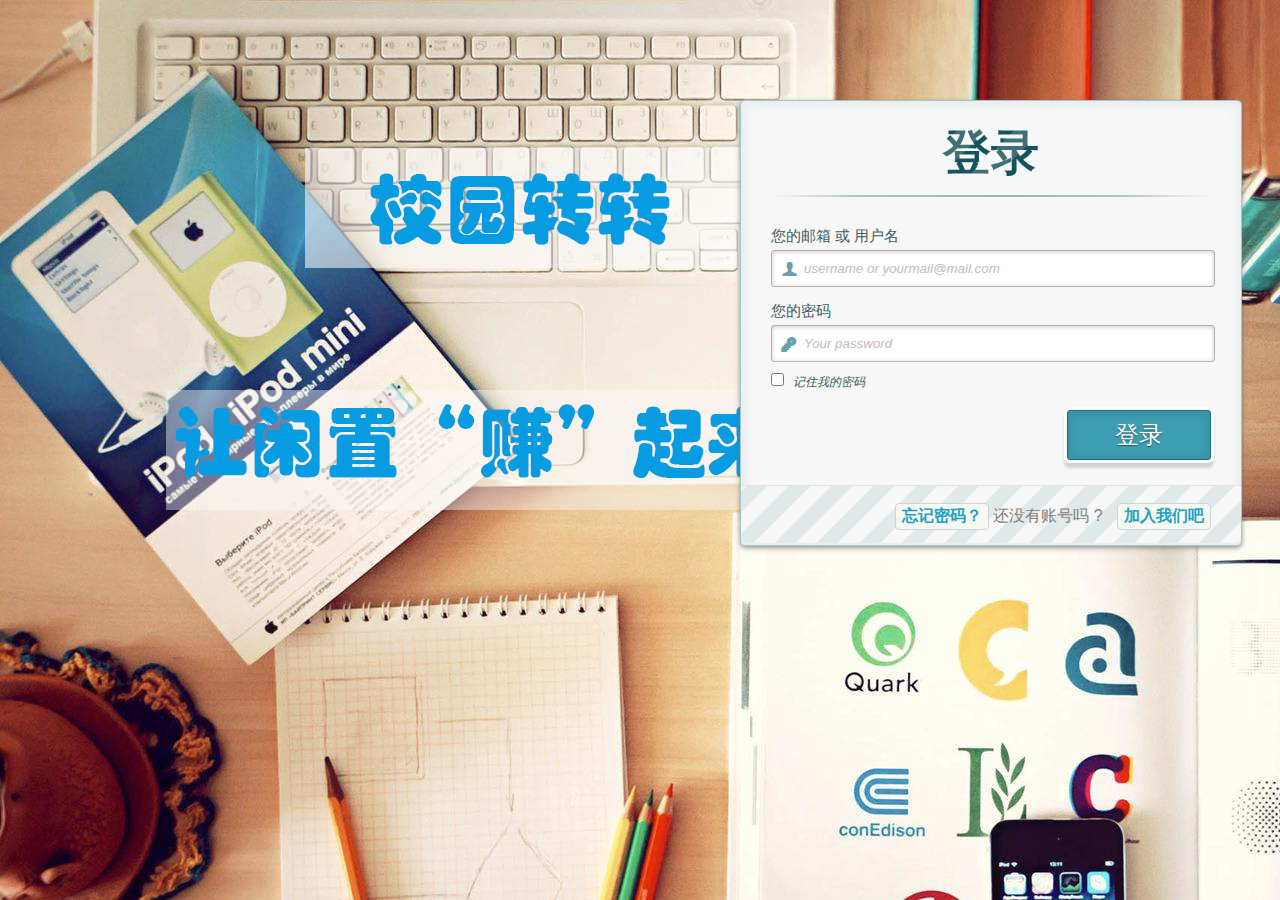
<file: login.html>
<!DOCTYPE html>
<!--[if lt IE 7 ]> <html lang="en" class="no-js ie6 lt8"> <![endif]-->
<!--[if IE 7 ]>    <html lang="en" class="no-js ie7 lt8"> <![endif]-->
<!--[if IE 8 ]>    <html lang="en" class="no-js ie8 lt8"> <![endif]-->
<!--[if IE 9 ]>    <html lang="en" class="no-js ie9"> <![endif]-->
<!--[if (gt IE 9)|!(IE)]><!--> <html lang="zh" class="no-js"> <!--<![endif]-->
    <head>
        <meta charset="UTF-8" />
        <!-- <meta http-equiv="X-UA-Compatible" content="IE=edge,chrome=1">  -->
        <meta name="viewport" content="width=device-width, initial-scale=1.0"> 
        <link rel="stylesheet" type="text/css" href="css/demo.css" />
        <link rel="stylesheet" type="text/css" href="css/style.css" />
		<link rel="stylesheet" type="text/css" href="css/animate-custom.css" />
    </head>
    <body>
        <div class="container">
            <section>				
                <div id="container_demo" >
                    <a class="hiddenanchor" id="toregister"></a>
                    <a class="hiddenanchor" id="tologin"></a>
                    <a class="hiddenanchor" id="topasswordchange"></a>
                    <div id="wrapper">
                        <div id="login" class="animate form">
                            <form  action="mysuperscript.php" autocomplete="on"> 
                                <h1>登录</h1> 
                                <p> 
                                    <label for="username" class="uname" data-icon="u" > 您的邮箱 或 用户名 </label>
                                    <input id="username" name="username" required="required" type="text" placeholder="username or yourmail@mail.com"/>
                                </p>
                                <p> 
                                    <label for="password" class="youpasswd" data-icon="p"> 您的密码 </label>
                                    <input id="password" name="password" required="required" type="password" placeholder="Your password" /> 
                                </p>
                                <p class="keeplogin"> 
									<input type="checkbox" name="loginkeeping" id="loginkeeping" value="loginkeeping" /> 
                                    <label for="loginkeeping">记住我的密码</label>
                                    
								</p>
                                <p class="login button"> 
                                    <input type="submit" value="登录" /> 
								</p>
                                <p class="change_link">
                                    <a href="#topasswordchange" class="to_register">忘记密码？</a>
                                    还没有账号吗 ?
                                    
                                    <a href="#toregister" class="to_register">加入我们吧</a>
                                    
								</p>
                            </form>
                        </div>

                        <div id="register" class="animate form">
                            <form  action="mysuperscript.php" autocomplete="on"> 
                                <h1> 注册 </h1> 
                                <p> 
                                    <label for="usernamesignup" class="uname" data-icon="u">您的用户名</label>
                                    <input id="usernamesignup" name="usernamesignup" required="required" type="text" placeholder="uesrname" />
                                </p>
                                <p> 
                                    <label for="emailsignup" class="youmail" data-icon="e" > 您的邮箱</label>
                                    <input id="emailsignup" name="emailsignup" required="required" type="email" placeholder="Yourmail@mail.com"/> 
                                </p>
                                <p> 
                                    <label for="passwordsignup" class="youpasswd" data-icon="p">您的密码 </label>
                                    <input id="passwordsignup" name="passwordsignup" required="required" type="password" placeholder="Your password"/>
                                </p>
                                <p> 
                                    <label for="passwordsignup_confirm" class="youpasswd" data-icon="p">请确认您的密码 </label>
                                    <input id="passwordsignup_confirm" name="passwordsignup_confirm" required="required" type="password" placeholder="Your password"/>
                                </p>
                                <p class="signin button"> 
									<input type="submit" value="注册"/> 
								</p>
                                <p class="change_link">  
									已经有账号 ?
									<a href="#tologin" class="to_register"> 点击登录吧 </a>
								</p>
                            </form>
                        </div>
                        <div id="passwordchange" class="animate form">
                            <form  action="mysuperscript.php" autocomplete="on"> 
                                <h1> 找回密码 </h1> 
                                <p> 
                                    <label for="usernamesignup" class="uname" data-icon="u">您绑定的邮箱/手机</label>
                                    <input id="usernamesignup" name="usernamesignup" required="required" type="text" placeholder="Your bound mail" />
                                </p>
                                <p> 
                                    <label for="emailsignup" class="youmail" data-icon="e" > 验证码</label>
                                    <a href="" class="to_register" style="float: right;"> 发送验证码 </a>
                                    <input id="emailsignup" name="emailsignup" required="required" type="email" placeholder="输入验证码"/> 
                                </p>
                                <p> 
                                    <label for="passwordsignup" class="youpasswd" data-icon="p">重新设置密码 </label>
                                    <input id="passwordsignup" name="passwordsignup" required="required" type="password" placeholder="Your new password"/>
                                </p>
                                <p> 
                                    <label for="passwordsignup_confirm" class="youpasswd" data-icon="p">请确认您的密码 </label>
                                    <input id="passwordsignup_confirm" name="passwordsignup_confirm" required="required" type="password" placeholder="Your new password"/>
                                </p>
                                <p class="signin button"> 
									<input type="submit" value="确认修改"/> 
								</p>
                                <p class="change_link">  
									修改成功 ?
									<a href="#tologin" class="to_register"> 点击登录吧 </a>
								</p>
                            </form>
                        </div>
						
                    </div>
                </div>  
            </section>
        </div>
    </body>
</html>
</file>
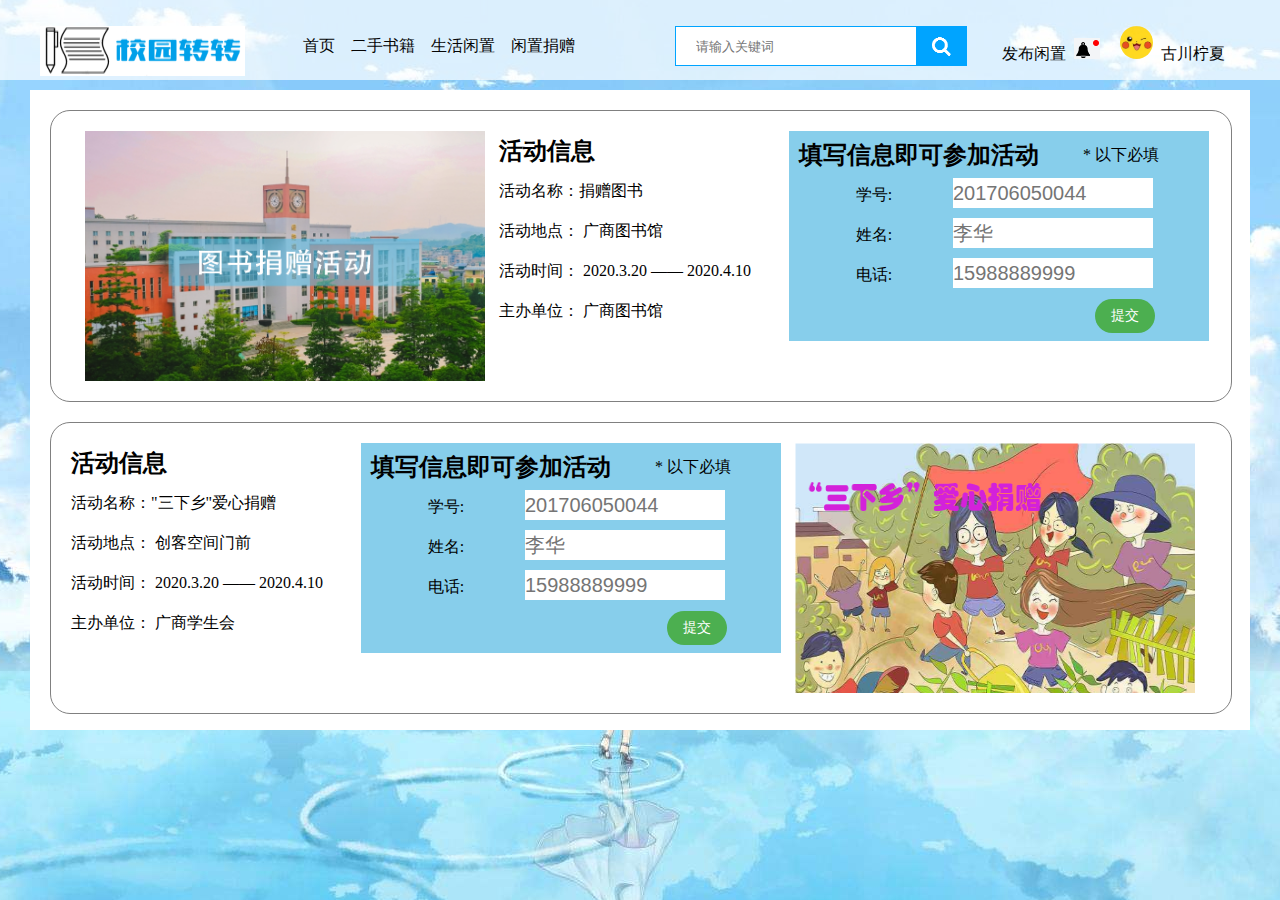
<file: school.html>
<!-- 闲置捐赠 预约页面 -->
<!DOCTYPE html>
<html lang="en">
<head>
    <meta charset="UTF-8">
    <meta name="viewport" content="width=device-width, initial-scale=1.0">
    <title>闲置捐赠</title>
    <link rel="stylesheet" href="css/AllUse.css">
    <link rel="stylesheet" href="css/school.css">
</head>
<body>
     <!-- 页面头部分 -->
    <header>
        <nav>
        <!-- logo部分 -->
        <div class="logo pull-left">
            <img src="images/logo_03.png" alt="">
        </div>
        <!-- 导航栏 -->
        <div class="navbar pull-right">
            <ul>
                <li><a href="index.html">首页</a></li>
                <li><a href="#">二手书籍</a></li>
                <li><a href="#">生活闲置</a></li>
                <li><a href="school.html">闲置捐赠</a></li>
                
            </ul>
        </div>
        <!-- 个人中心部分 -->
        <div class="personal">
            <a href="person.html">发布闲置<img src="images/ling.png" alt=""></a>
            <a href="person.html"><img class="tuo"  src="images/tuo.png" alt="">古川柠夏</a>
        </div>
            <!-- 搜索框部分 -->
        <div class="search">
            <form action="">
                <input type="text" placeholder="请输入关键词"> <!-- 占位符 -->
                <input type="submit" value="">
            </form>
        </div>
        </nav>
    </header>
    <div class="active">
        <div class="active_show">
            <div class="active_img">
                <img src="images/01.png" alt="">
            </div>
            <div class="active_mes">
                <ul>
                    <li>
                        <h2>活动信息</h2>
                    </li>
                    <li>
                        
                        活动名称：<span>捐赠图书</span>
                    </li>
                    <li>
                        
                       活动地点：<span> 广商图书馆</span>
                    </li>
                    <li>
                        
                       活动时间： <span>2020.3.20 —— 2020.4.10 </span>
                    </li>
                    <li>
                        主办单位： <span>广商图书馆 </span>
                    </li>
                </ul>
            </div>
            <div class="active_table">
                <form class="acctive_form">
                    <ul>
                        <li>
                            <h2>填写信息即可参加活动</h2>
                            <span class="required_notification">* 以下必填</span>
                        </li>
                        <li>
                            <label for="message">学号:</label>
                            <input type="text"  placeholder="201706050044" required />
                        </li>
                        <li>
                            <label for="message">姓名:</label>
                            <input type="text"  placeholder="李华" required />
                        </li>
                        <li>
                            <label for="number">电话:</label>
                            <input type="number"   placeholder="15988889999" required />
                        </li>
                        <li>
                            <button class="submit" type="submit">提交</button>
                        </li>
                    </ul>
                </form>
            </div>
        </div>
        <div class="active_show">
            
            <div class="active_mes">
                <ul>
                    <li>
                        <h2>活动信息</h2>
                    </li>
                    <li>
                        
                        活动名称：<span>"三下乡"爱心捐赠</span>
                    </li>
                    <li>
                        
                       活动地点：<span> 创客空间门前</span>
                    </li>
                    <li>
                        
                       活动时间： <span>2020.3.20 —— 2020.4.10 </span>
                    </li>
                    <li>
                        主办单位： <span>广商学生会 </span>
                    </li>
                </ul>
            </div>
            <div class="active_table">
                <form class="acctive_form">
                    <ul>
                        <li>
                            <h2>填写信息即可参加活动</h2>
                            <span class="required_notification">* 以下必填</span>
                        </li>
                        <li>
                            <label for="message">学号:</label>
                            <input type="text"  placeholder="201706050044" required />
                        </li>
                        <li>
                            <label for="message">姓名:</label>
                            <input type="text"  placeholder="李华" required />
                        </li>
                        <li>
                            <label for="number">电话:</label>
                            <input type="number"   placeholder="15988889999" required />
                        </li>
                        <li>
                            <button class="submit" type="submit">提交</button>
                        </li>
                    </ul>
                </form>
            </div>
            <div class="active_img">
                <img src="images/02.png" alt="">
            </div>
        </div>
    </div>
</body>
</html>
</file>
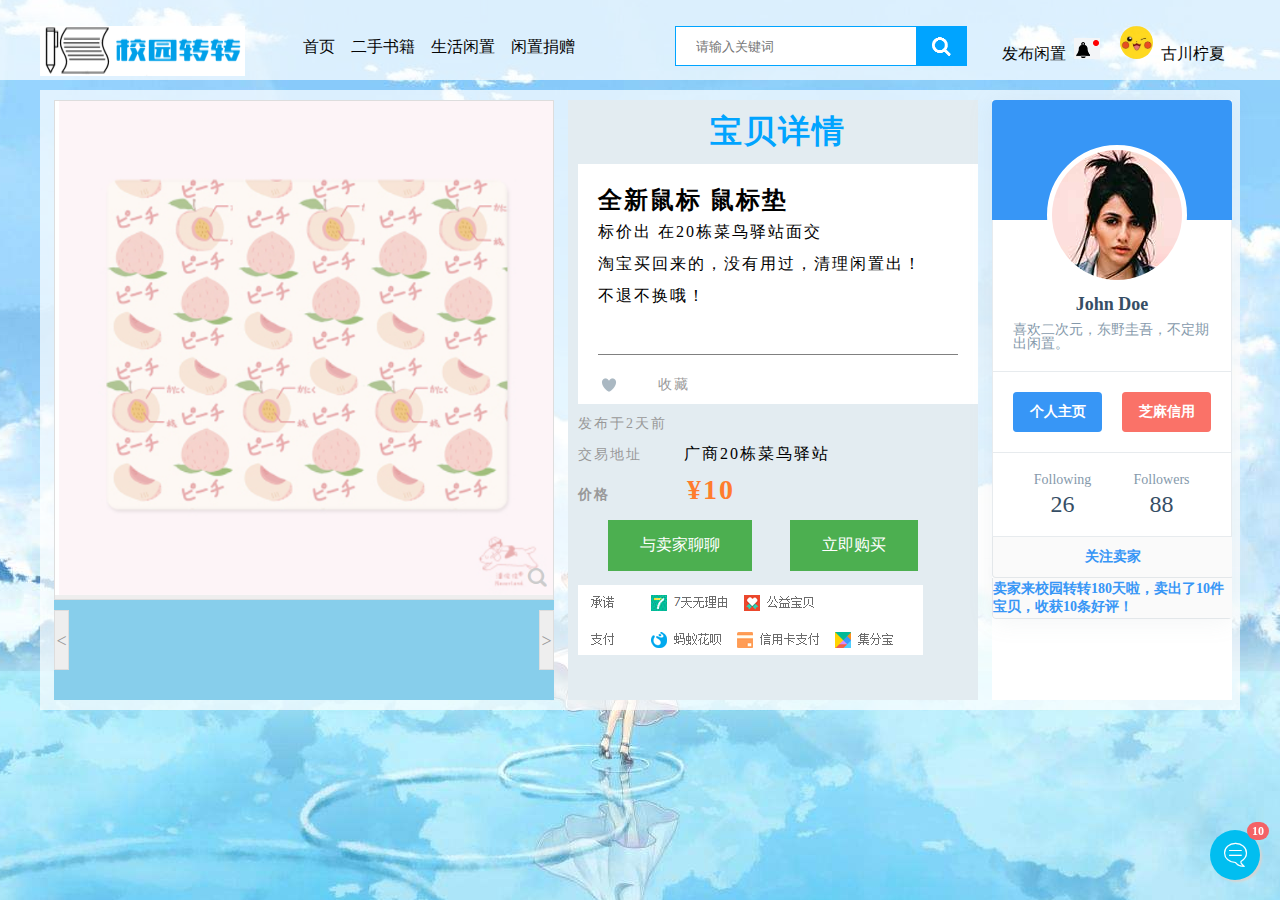
<file: shop.html>
<!DOCTYPE html>
<html lang="en">
<head>
    <meta charset="UTF-8">
    <meta name="viewport" content="width=device-width, initial-scale=1.0">
    <title>闲置详情</title>
    <link rel="stylesheet" href="css/AllUse.css">
    <link rel="stylesheet" href="css/shops.css">
    <link rel="stylesheet" type="text/css" href="font_Icon/iconfont.css">
    <link rel="stylesheet" type="text/css" href="css/chat.css">
    <!-- 放大镜 -->
    <link href="css/jquery.exzoom.css" rel="stylesheet" type="text/css"/>
    <script src="js/jquery-1.11.0.min.js"></script>

</head>
<body>
    <!-- 页面头部 -->
    <header>
		<!-- logo部分 -->
		<nav>
			<div class="logo">
			<img src="images/logo_03.png" alt="">
			</div>
			<!-- 导航栏部分 -->
			<div class="navbar">
				<ul>
					<li><a href="index.html">首页</a></li>
					<li><a href="#">二手书籍</a></li>
                    <li><a href="#">生活闲置</a></li>
                    <li><a href="school.html">闲置捐赠</a></li>
				</ul>
			</div>
			<!-- 个人中心部分 -->
			<div class="personal">
				<a href="person.html">发布闲置<img src="images/ling.png" alt=""></a>
				<a href="person.html"><img class="tuo"  src="images/tuo.png" alt="">古川柠夏</a>
			</div>
			 <!-- 搜索框部分 -->
			<div class="search">
				<form action="">
					<input type="text" placeholder="请输入关键词"> <!-- 占位符 -->
					<input type="submit" value="">
				</form>
			</div>
			
		</nav>

    </header>
    <!-- main -->
    <div class="container">
        <!-- 宝贝大图 -->
        <div class="main main_left">
            <div class="exzoom" id="exzoom"> 
                <!--大图区域-->
                <div class="exzoom_img_box">
                <ul class='exzoom_img_ul'>
                    <li><img src="images/a1.png"/></li>
                    <li><img src="images/a2.png"/></li>
                    <li><img src="images/a3.png"/></li>
                    <li><img src="images/a4.png"/></li>
                    <li><img src="images/a5.png"/></li>
                    <li><img src="images/a1.png"/></li>
                    <li><img src="images/a2.png"/></li>
                    <li><img src="images/a3.png"/></li>
                    </ul>
                </div>
                <!--缩略图导航-->
                <div class="exzoom_nav"></div>
                <!--控制按钮-->
                <p class="exzoom_btn"> <a href="javascript:void(0);" class="exzoom_prev_btn"> &lt; 
                </a> <a href="javascript:void(0);" class="exzoom_next_btn"> &gt; </a> </p>
                </div>
        </div>
        <!-- 宝贝详情 -->
        <div class="main main_center">
            <ul>
                <li>
                    <div class="xq"><h1>宝贝详情</h1></div>
                </li>
                <li>
                    <div class="shop_show">
                        <div class="shop_more">
                            <h3>全新鼠标 鼠标垫</h3>
                            <p>标价出 在20栋菜鸟驿站面交<br>
                            淘宝买回来的，没有用过，清理闲置出！<br> 
                            不退不换哦！
                            </p>   
                        </div>
                        <div class="shop_like">
                            <!-- <div class="like"><img src="images/icon_like.png" alt=""></div> -->
                            <div class="heart " id="like1" rel="like"></div> 
                            <span>收藏</span> 
                        </div> 
                    </div>
                </li>
                <li>
                    <span>发布于2天前</span>
                </li>
                <li>
                    <span>交易地址</span> 广商20栋菜鸟驿站
                </li>
                <li>
                   <span>价格</span> 
                    ¥10 
                </li>
                <li>
                    <button class="but">与卖家聊聊</button>
                    <button class="but">立即购买</button>
                </li>
                <li>
                    <img src="images/zf.png" alt="" width="345px" height="70px">
                </li>

            </ul>
        </div>   
        <!-- 个人信息 -->
        <div class="main main_right">

            <div class="user">
                <div class="user__head">
                    <div class="user__img">
                        <img src="images/user3.jpg" alt="">
                    </div>
                </div>
                <div class="user__title">
                    <h2>John Doe</h2>
                    <p>喜欢二次元，东野圭吾，不定期出闲置。</p>
                </div>
                <div class="user__btns">
                    <a href="" class="user__btn user__btn--blue"><span>个人主页</span></a>
                    <a href="" class="user__btn user__btn--orange"><span>芝麻信用</span></a>
                </div>
                <ul class="user__stats">
                    <li>
                        <p>Following</p>
                        <span>26</span>
                    </li>
                    <li>
                        <p>Followers</p>
                        <span>88</span>
                    </li>
                </ul>
                <a href="" class="sidebox__more">关注卖家</a>
                <a href="" class="sidebox__more ">卖家来校园转转180天啦，卖出了10件宝贝，收获10条好评！</a>
               
            </div>
        </div>
       
    </div>
    <div class="chatContainer">
        <div class="chatBtn">
            <i class="iconfont icon-xiaoxi1"></i>
        </div>
        <div class="chat-message-num">10</div>
        <div class="chatBox" ref="chatBox">
            <div class="chatBox-head">
                <div class="chatBox-head-one">
                    Conversations
                    <div class="chat-close" style="margin: 10px 10px 0 0;font-size: 14px">关闭</div>
                </div>
                <div class="chatBox-head-two">
                    <div class="chat-return">返回</div>
                    <div class="chat-people">
                        <div class="ChatInfoHead">
                            <img src="images/user3.jpg" alt="头像"/>
                        </div>
                        <div class="ChatInfoName">John Doe</div>
                    </div>
                    <div class="chat-close">关闭</div>
                </div>
            </div>
            <div class="chatBox-info">
                <div class="chatBox-list" ref="chatBoxlist">
                    <div class="chat-list-people">
                        <div><img src="images/user3.jpg" alt="头像"/></div>
                        <div class="chat-name">
                            <p>John Doe</p>
                        </div>
                        <div class="message-num">2</div>
                    </div>
                    <div class="chat-list-people">
                        <div><img src="img/icon02.png" alt="头像"/></div>
                        <div class="chat-name">
                            <p>白兰地</p>
                        </div>
                        <div class="message-num">8</div>
                    </div>
                    <div class="chat-list-people">
                        <div><img src="img/icon03.png" alt="头像"/></div>
                        <div class="chat-name">
                            <p>威士忌</p>
                        </div>
                        <div class="message-num">2</div>
                    </div>
                    <div class="chat-list-people">
                        <div><img src="img/icon01.png" alt="头像"/></div>
                        <div class="chat-name">
                            <p>荷兰金酒</p>
                        </div>
                        <div class="message-num">20</div>
                    </div>
                    <div class="chat-list-people">
                        <div><img src="img/icon03.png" alt="头像"/></div>
                        <div class="chat-name">
                            <p>朗姆酒</p>
                        </div>
                        <div class="message-num">10</div>
                    </div>
                    <div class="chat-list-people">
                        <div><img src="img/icon02.png" alt="头像"/></div>
                        <div class="chat-name">
                            <p>特其拉酒</p>
                        </div>
                        <div class="message-num">18</div>
                    </div>
                    <div class="chat-list-people">
                        <div><img src="img/icon02.png" alt="头像"/></div>
                        <div class="chat-name">
                            <p>鸡尾酒</p>
                        </div>
                        <div class="message-num">9</div>
                    </div>
                    <div class="chat-list-people">
                        <div><img src="img/icon01.png" alt="头像"/></div>
                        <div class="chat-name">
                            <p>虎骨酒</p>
                        </div>
                        <div class="message-num">12</div>
                    </div>
                    <div class="chat-list-people">
                        <div><img src="img/icon01.png" alt="头像"/></div>
                        <div class="chat-name">
                            <p>琴酒</p>
                        </div>
                        <div class="message-num">99+</div>
                    </div>
                    <div class="chat-list-people">
                        <div><img src="img/icon02.png" alt="头像"/></div>
                        <div class="chat-name">
                            <p>葡萄酒</p>
                        </div>
                        <div class="message-num"></div>
                    </div>
                    <div class="chat-list-people">
                        <div><img src="img/icon01.png" alt="头像"/></div>
                        <div class="chat-name">
                            <p>蓝莓酒</p>
                        </div>
                        <div class="message-num"></div>
                    </div>
                    <div class="chat-list-people">
                        <div><img src="img/icon03.png" alt="头像"/></div>
                        <div class="chat-name">
                            <p>樱花酒</p>
                        </div>
                        <div class="message-num"></div>
                    </div>
                </div>
                <div class="chatBox-kuang" ref="chatBoxkuang">
                    <div class="chatBox-content">
                        <div class="chatBox-content-demo" id="chatBox-content-demo">
    
                            <div class="clearfloat">
                                <div class="author-name">
                                    <small class="chat-date">20020-5-02 14:26:58</small>
                                </div>
                                <div class="left">
                                    <div class="chat-avatars"><img src="images/user3.jpg" alt="头像"/></div>
                                    <div class="chat-message">
                                        小姐姐你好，喜欢可以直接拍下！
                                    </div>
                                </div>
                            </div>
    
                            <div class="clearfloat">
                                <div class="author-name">
                                    <small class="chat-date">2020-5-02 14:26:58</small>
                                </div>
                                <div class="left">
                                    <div class="chat-avatars"><img src="images/user3.jpg" alt="头像"/></div>
                                    <div class="chat-message">
                                        <img src="img/1.png" alt="">
                                    </div>
                                </div>
                            </div>
    
                            <div class="clearfloat">
                                <div class="author-name">
                                    <small class="chat-date">2020-5-02 14:26:58</small>
                                </div>
                                <div class="right">
                                    <div class="chat-message">你好</div>
                                    <div class="chat-avatars"><img src="images/tuo.png" alt="头像"/></div>
                                </div>
                            </div>
    
                        </div>
                    </div>
                    <div class="chatBox-send">
                        <div class="div-textarea" contenteditable="true"></div>
                        <div>
                            <button id="chat-biaoqing" class="btn-default-styles">
                                <i class="iconfont icon-biaoqing"></i>
                            </button>
                            <label id="chat-tuxiang" title="发送图片" for="inputImage" class="btn-default-styles">
                                <input type="file" onchange="selectImg(this)" accept="image/jpg,image/jpeg,image/png"
                                       name="file" id="inputImage" class="hidden">
                                <i class="iconfont icon-tuxiang"></i>
                            </label>
                            <button id="chat-fasong" class="btn-default-styles"><i class="iconfont icon-fasong"></i>
                            </button>
                        </div>
                        <div class="biaoqing-photo">
                            <ul>
                                <li><span class="emoji-picker-image" style="background-position: -9px -18px;"></span></li>
                                <li><span class="emoji-picker-image" style="background-position: -40px -18px;"></span></li>
                                <li><span class="emoji-picker-image" style="background-position: -71px -18px;"></span></li>
                                <li><span class="emoji-picker-image" style="background-position: -102px -18px;"></span></li>
                                <li><span class="emoji-picker-image" style="background-position: -133px -18px;"></span></li>
                                <li><span class="emoji-picker-image" style="background-position: -164px -18px;"></span></li>
                                <li><span class="emoji-picker-image" style="background-position: -9px -52px;"></span></li>
                                <li><span class="emoji-picker-image" style="background-position: -40px -52px;"></span></li>
                                <li><span class="emoji-picker-image" style="background-position: -71px -52px;"></span></li>
                                <li><span class="emoji-picker-image" style="background-position: -102px -52px;"></span></li>
                                <li><span class="emoji-picker-image" style="background-position: -133px -52px;"></span></li>
                                <li><span class="emoji-picker-image" style="background-position: -164px -52px;"></span></li>
                                <li><span class="emoji-picker-image" style="background-position: -9px -86px;"></span></li>
                                <li><span class="emoji-picker-image" style="background-position: -40px -86px;"></span></li>
                                <li><span class="emoji-picker-image" style="background-position: -71px -86px;"></span></li>
                                <li><span class="emoji-picker-image" style="background-position: -102px -86px;"></span></li>
                                <li><span class="emoji-picker-image" style="background-position: -133px -86px;"></span></li>
                                <li><span class="emoji-picker-image" style="background-position: -164px -86px;"></span></li>
                                <li><span class="emoji-picker-image" style="background-position: -9px -120px;"></span></li>
                                <li><span class="emoji-picker-image" style="background-position: -40px -120px;"></span></li>
                                <li><span class="emoji-picker-image" style="background-position: -71px -120px;"></span></li>
                                <li><span class="emoji-picker-image" style="background-position: -102px -120px;"></span>
                                </li>
                                <li><span class="emoji-picker-image" style="background-position: -133px -120px;"></span>
                                </li>
                                <li><span class="emoji-picker-image" style="background-position: -164px -120px;"></span>
                                </li>
                                <li><span class="emoji-picker-image" style="background-position: -9px -154px;"></span></li>
                                <li><span class="emoji-picker-image" style="background-position: -40px -154px;"></span></li>
                                <li><span class="emoji-picker-image" style="background-position: -71px -154px;"></span></li>
                                <li><span class="emoji-picker-image" style="background-position: -102px -154px;"></span>
                                </li>
                                <li><span class="emoji-picker-image" style="background-position: -133px -154px;"></span>
                                </li>
                                <li><span class="emoji-picker-image" style="background-position: -164px -154px;"></span>
                                </li>
                            </ul>
                        </div>
                    </div>
                </div>
            </div>
        </div>
    </div>
    <script src="http://www.jq22.com/jquery/jquery-1.10.2.js"></script> 
    <script src="js/jquery.exzoom.js"></script> 

    <!-- 放大镜 -->
    <script type="text/javascript">
    $(function(){
        $("#exzoom").exzoom({
                autoPlay: false,
            });// 方法调用，务必在加载完后执行
    })            
    </script>
    
     <!-- 收藏功能   -->
	<script>
	$(document).ready(function()
	{
    
	$('body').on("click",'.heart',function()
    {
    	
    	var A=$(this).attr("id");
    	var B=A.split("like");
        var messageID=B[1];
        var C=parseInt($("#likeCount"+messageID).html());
    	$(this).css("background-position","")
        var D=$(this).attr("rel");
       
        if(D === 'like') 
        {      
        $("#likeCount"+messageID).html(C+1);
        $(this).addClass("heartAnimation").attr("rel","unlike");
        
        }
        else
        {
        $("#likeCount"+messageID).html(C-1);
        $(this).removeClass("heartAnimation").attr("rel","like");
        $(this).css("background-position","left");
        }


    });


	});
    </script>
    <script>

        screenFuc();
        function screenFuc() {
            var topHeight = $(".chatBox-head").innerHeight();//聊天头部高度
            //屏幕小于768px时候,布局change
            var winWidth = $(window).innerWidth();
            if (winWidth <= 768) {
                var totalHeight = $(window).height(); //页面整体高度
                $(".chatBox-info").css("height", totalHeight - topHeight);
                var infoHeight = $(".chatBox-info").innerHeight();//聊天头部以下高度
                //中间内容高度
                $(".chatBox-content").css("height", infoHeight - 46);
                $(".chatBox-content-demo").css("height", infoHeight - 46);
    
                $(".chatBox-list").css("height", totalHeight - topHeight);
                $(".chatBox-kuang").css("height", totalHeight - topHeight);
                $(".div-textarea").css("width", winWidth - 106);
            } else {
                $(".chatBox-info").css("height", 495);
                $(".chatBox-content").css("height", 448);
                $(".chatBox-content-demo").css("height", 448);
                $(".chatBox-list").css("height", 495);
                $(".chatBox-kuang").css("height", 495);
                $(".div-textarea").css("width", 260);
            }
        }
        (window.onresize = function () {
            screenFuc();
        })();
        //未读信息数量为空时
        var totalNum = $(".chat-message-num").html();
        if (totalNum == "") {
            $(".chat-message-num").css("padding", 0);
        }
        $(".message-num").each(function () {
            var wdNum = $(this).html();
            if (wdNum == "") {
                $(this).css("padding", 0);
            }
        });
    
    
        //打开/关闭聊天框
        $(".chatBtn").click(function () {
            $(".chatBox").toggle(10);
        })
        $(".chat-close").click(function () {
            $(".chatBox").toggle(10);
        })
        //进聊天页面
        $(".but").click(function () {
            $(".chatBox").toggle(10);
        })
        $(".but").each(function () {
            $(this).click(function () {
                var n = $(this).index();
                $(".chatBox-head-one").toggle();
                $(".chatBox-head-two").toggle();
                $(".chatBox-list").fadeToggle();
                $(".chatBox-kuang").fadeToggle();
    
                //传名字
                $(".ChatInfoName").text($(this).children(".chat-name").children("p").eq(0).html());
    
                //传头像
                $(".ChatInfoHead>img").attr("src", $(this).children().eq(0).children("img").attr("src"));
    
                //聊天框默认最底部
                $(document).ready(function () {
                    $("#chatBox-content-demo").scrollTop($("#chatBox-content-demo")[0].scrollHeight);
                });
            })
        });
        $(".chat-list-people").each(function () {
            $(this).click(function () {
                var n = $(this).index();
                $(".chatBox-head-one").toggle();
                $(".chatBox-head-two").toggle();
                $(".chatBox-list").fadeToggle();
                $(".chatBox-kuang").fadeToggle();
    
                //传名字
                $(".ChatInfoName").text($(this).children(".chat-name").children("p").eq(0).html());
    
                //传头像
                $(".ChatInfoHead>img").attr("src", $(this).children().eq(0).children("img").attr("src"));
    
                //聊天框默认最底部
                $(document).ready(function () {
                    $("#chatBox-content-demo").scrollTop($("#chatBox-content-demo")[0].scrollHeight);
                });
            })
        });
    
        //返回列表
        $(".chat-return").click(function () {
            $(".chatBox-head-one").toggle(1);
            $(".chatBox-head-two").toggle(1);
            $(".chatBox-list").fadeToggle(1);
            $(".chatBox-kuang").fadeToggle(1);
        });
    
        //      发送信息
        $("#chat-fasong").click(function () {
            var textContent = $(".div-textarea").html().replace(/[\n\r]/g, '<br>')
            if (textContent != "") {
                $(".chatBox-content-demo").append("<div class=\"clearfloat\">" +
                    "<div class=\"author-name\"><small class=\"chat-date\">2017-12-02 14:26:58</small> </div> " +
                    "<div class=\"right\"> <div class=\"chat-message\"> " + textContent + " </div> " +
                    "<div class=\"chat-avatars\"><img src=\"images/tuo.png\" alt=\"头像\" /></div> </div> </div>");
                //发送后清空输入框
                $(".div-textarea").html("");
                //聊天框默认最底部
                $(document).ready(function () {
                    $("#chatBox-content-demo").scrollTop($("#chatBox-content-demo")[0].scrollHeight);
                });
            }
        });
    
        //      发送表情
        $("#chat-biaoqing").click(function () {
            $(".biaoqing-photo").toggle();
        });
        $(document).click(function () {
            $(".biaoqing-photo").css("display", "none");
        });
        $("#chat-biaoqing").click(function (event) {
            event.stopPropagation();//阻止事件
        });
    
        $(".emoji-picker-image").each(function () {
            $(this).click(function () {
                var bq = $(this).parent().html();
                console.log(bq)
                $(".chatBox-content-demo").append("<div class=\"clearfloat\">" +
                    "<div class=\"author-name\"><small class=\"chat-date\">2017-12-02 14:26:58</small> </div> " +
                    "<div class=\"right\"> <div class=\"chat-message\"> " + bq + " </div> " +
                    "<div class=\"chat-avatars\"><img src=\"img/icon01.png\" alt=\"头像\" /></div> </div> </div>");
                //发送后关闭表情框
                $(".biaoqing-photo").toggle();
                //聊天框默认最底部
                $(document).ready(function () {
                    $("#chatBox-content-demo").scrollTop($("#chatBox-content-demo")[0].scrollHeight);
                });
            })
        });
    
        //      发送图片
        function selectImg(pic) {
            if (!pic.files || !pic.files[0]) {
                return;
            }
            var reader = new FileReader();
            reader.onload = function (evt) {
                var images = evt.target.result;
                $(".chatBox-content-demo").append("<div class=\"clearfloat\">" +
                    "<div class=\"author-name\"><small class=\"chat-date\">2017-12-02 14:26:58</small> </div> " +
                    "<div class=\"right\"> <div class=\"chat-message\"><img src=" + images + "></div> " +
                    "<div class=\"chat-avatars\"><img src=\"img/icon01.png\" alt=\"头像\" /></div> </div> </div>");
                //聊天框默认最底部
                $(document).ready(function () {
                    $("#chatBox-content-demo").scrollTop($("#chatBox-content-demo")[0].scrollHeight);
                });
            };
            reader.readAsDataURL(pic.files[0]);
    
        }
    
    
    </script>
    
</body>
</html>
</file>
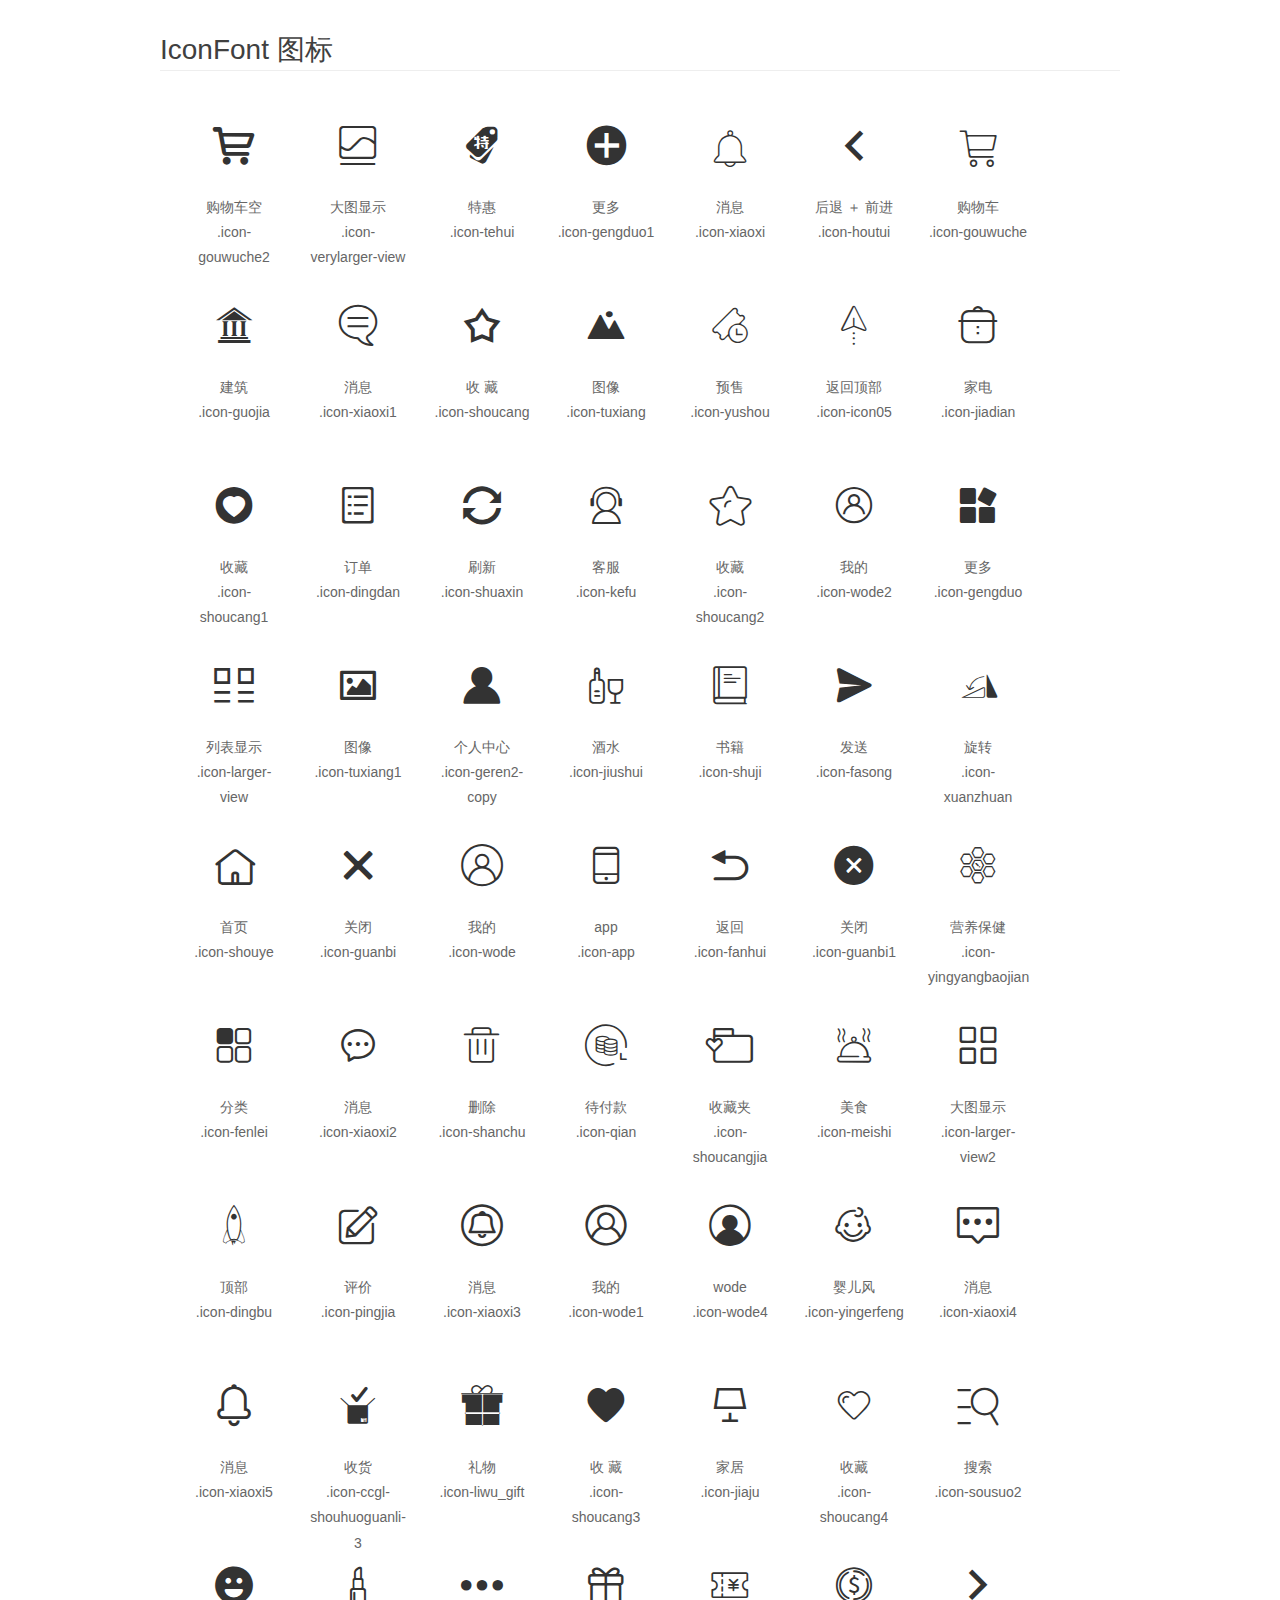
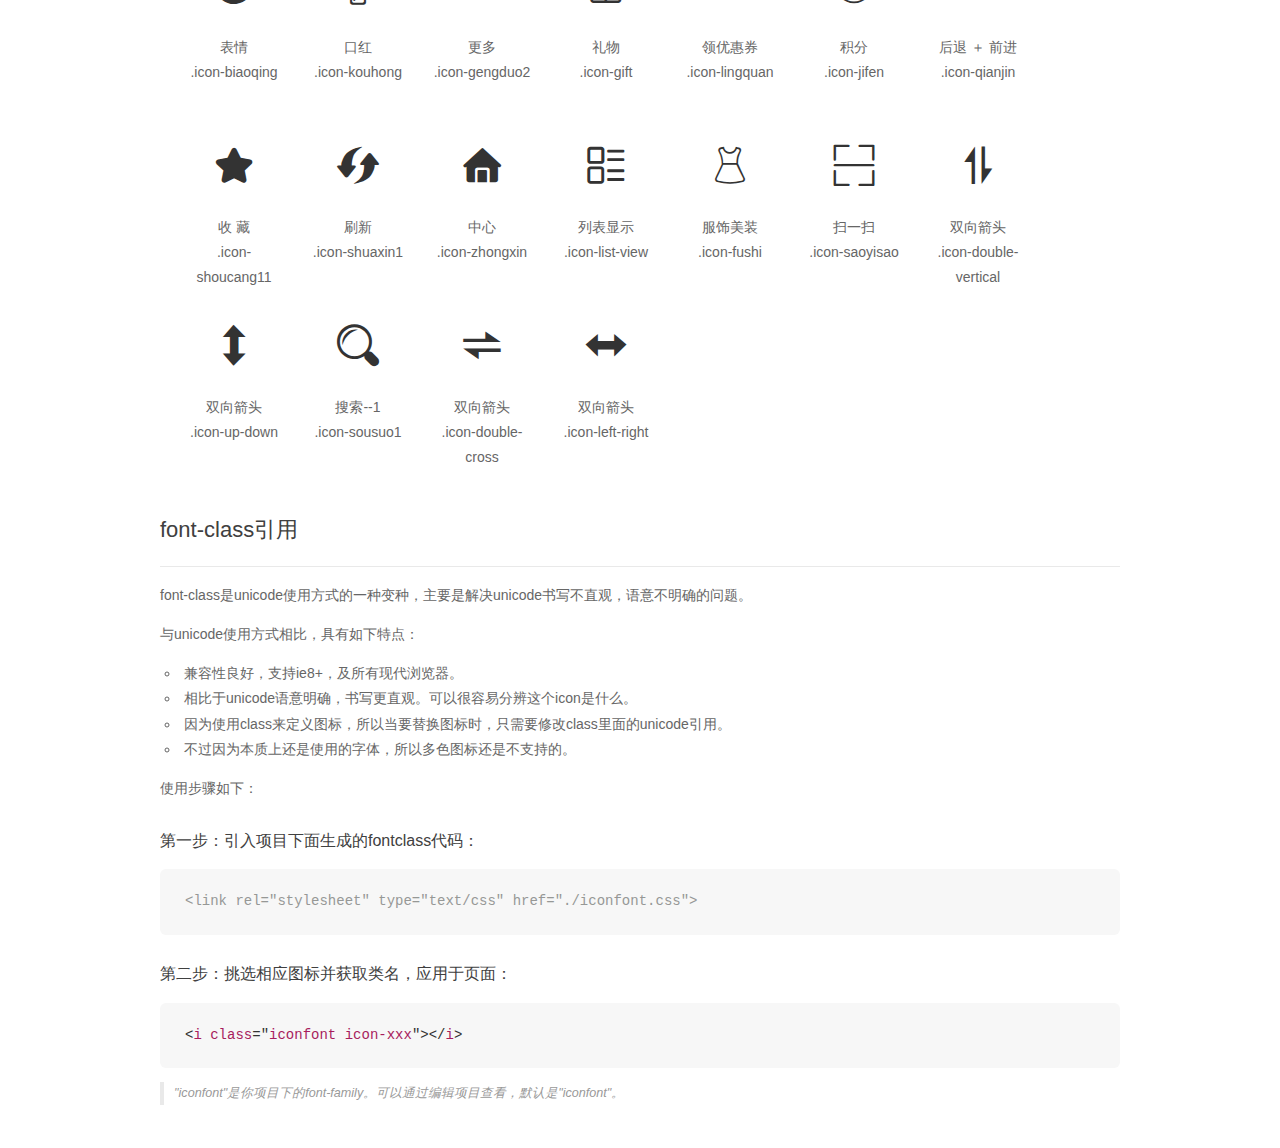
<file: font_Icon/demo_fontclass.html>
<!DOCTYPE html>
<html>
<head>
    <meta charset="utf-8"/>
    <title>IconFont</title>
    <link rel="stylesheet" href="demo.css">
    <link rel="stylesheet" href="iconfont.css">
</head>
<body>
    <div class="main markdown">
        <h1>IconFont 图标</h1>
        <ul class="icon_lists clear">
            
                <li>
                <i class="icon iconfont icon-gouwuche2"></i>
                    <div class="name">购物车空</div>
                    <div class="fontclass">.icon-gouwuche2</div>
                </li>
            
                <li>
                <i class="icon iconfont icon-verylarger-view"></i>
                    <div class="name">大图显示</div>
                    <div class="fontclass">.icon-verylarger-view</div>
                </li>
            
                <li>
                <i class="icon iconfont icon-tehui"></i>
                    <div class="name">特惠</div>
                    <div class="fontclass">.icon-tehui</div>
                </li>
            
                <li>
                <i class="icon iconfont icon-gengduo1"></i>
                    <div class="name">更多</div>
                    <div class="fontclass">.icon-gengduo1</div>
                </li>
            
                <li>
                <i class="icon iconfont icon-xiaoxi"></i>
                    <div class="name">消息</div>
                    <div class="fontclass">.icon-xiaoxi</div>
                </li>
            
                <li>
                <i class="icon iconfont icon-houtui"></i>
                    <div class="name">后退 ＋ 前进 </div>
                    <div class="fontclass">.icon-houtui</div>
                </li>
            
                <li>
                <i class="icon iconfont icon-gouwuche"></i>
                    <div class="name">购物车</div>
                    <div class="fontclass">.icon-gouwuche</div>
                </li>
            
                <li>
                <i class="icon iconfont icon-guojia"></i>
                    <div class="name">建筑</div>
                    <div class="fontclass">.icon-guojia</div>
                </li>
            
                <li>
                <i class="icon iconfont icon-xiaoxi1"></i>
                    <div class="name">消息</div>
                    <div class="fontclass">.icon-xiaoxi1</div>
                </li>
            
                <li>
                <i class="icon iconfont icon-shoucang"></i>
                    <div class="name">收 藏</div>
                    <div class="fontclass">.icon-shoucang</div>
                </li>
            
                <li>
                <i class="icon iconfont icon-tuxiang"></i>
                    <div class="name">图像</div>
                    <div class="fontclass">.icon-tuxiang</div>
                </li>
            
                <li>
                <i class="icon iconfont icon-yushou"></i>
                    <div class="name">预售</div>
                    <div class="fontclass">.icon-yushou</div>
                </li>
            
                <li>
                <i class="icon iconfont icon-icon05"></i>
                    <div class="name">返回顶部</div>
                    <div class="fontclass">.icon-icon05</div>
                </li>
            
                <li>
                <i class="icon iconfont icon-jiadian"></i>
                    <div class="name">家电</div>
                    <div class="fontclass">.icon-jiadian</div>
                </li>
            
                <li>
                <i class="icon iconfont icon-shoucang1"></i>
                    <div class="name">收藏</div>
                    <div class="fontclass">.icon-shoucang1</div>
                </li>
            
                <li>
                <i class="icon iconfont icon-dingdan"></i>
                    <div class="name">订单</div>
                    <div class="fontclass">.icon-dingdan</div>
                </li>
            
                <li>
                <i class="icon iconfont icon-shuaxin"></i>
                    <div class="name">刷新</div>
                    <div class="fontclass">.icon-shuaxin</div>
                </li>
            
                <li>
                <i class="icon iconfont icon-kefu"></i>
                    <div class="name">客服</div>
                    <div class="fontclass">.icon-kefu</div>
                </li>
            
                <li>
                <i class="icon iconfont icon-shoucang2"></i>
                    <div class="name">收藏</div>
                    <div class="fontclass">.icon-shoucang2</div>
                </li>
            
                <li>
                <i class="icon iconfont icon-wode2"></i>
                    <div class="name">我的</div>
                    <div class="fontclass">.icon-wode2</div>
                </li>
            
                <li>
                <i class="icon iconfont icon-gengduo"></i>
                    <div class="name">更多</div>
                    <div class="fontclass">.icon-gengduo</div>
                </li>
            
                <li>
                <i class="icon iconfont icon-larger-view"></i>
                    <div class="name">列表显示</div>
                    <div class="fontclass">.icon-larger-view</div>
                </li>
            
                <li>
                <i class="icon iconfont icon-tuxiang1"></i>
                    <div class="name">图像</div>
                    <div class="fontclass">.icon-tuxiang1</div>
                </li>
            
                <li>
                <i class="icon iconfont icon-geren2-copy"></i>
                    <div class="name">个人中心</div>
                    <div class="fontclass">.icon-geren2-copy</div>
                </li>
            
                <li>
                <i class="icon iconfont icon-jiushui"></i>
                    <div class="name">酒水</div>
                    <div class="fontclass">.icon-jiushui</div>
                </li>
            
                <li>
                <i class="icon iconfont icon-shuji"></i>
                    <div class="name">书籍</div>
                    <div class="fontclass">.icon-shuji</div>
                </li>
            
                <li>
                <i class="icon iconfont icon-fasong"></i>
                    <div class="name">发送</div>
                    <div class="fontclass">.icon-fasong</div>
                </li>
            
                <li>
                <i class="icon iconfont icon-xuanzhuan"></i>
                    <div class="name">旋转</div>
                    <div class="fontclass">.icon-xuanzhuan</div>
                </li>
            
                <li>
                <i class="icon iconfont icon-shouye"></i>
                    <div class="name">首页</div>
                    <div class="fontclass">.icon-shouye</div>
                </li>
            
                <li>
                <i class="icon iconfont icon-guanbi"></i>
                    <div class="name">关闭</div>
                    <div class="fontclass">.icon-guanbi</div>
                </li>
            
                <li>
                <i class="icon iconfont icon-wode"></i>
                    <div class="name">我的</div>
                    <div class="fontclass">.icon-wode</div>
                </li>
            
                <li>
                <i class="icon iconfont icon-app"></i>
                    <div class="name">app</div>
                    <div class="fontclass">.icon-app</div>
                </li>
            
                <li>
                <i class="icon iconfont icon-fanhui"></i>
                    <div class="name">返回</div>
                    <div class="fontclass">.icon-fanhui</div>
                </li>
            
                <li>
                <i class="icon iconfont icon-guanbi1"></i>
                    <div class="name">关闭</div>
                    <div class="fontclass">.icon-guanbi1</div>
                </li>
            
                <li>
                <i class="icon iconfont icon-yingyangbaojian"></i>
                    <div class="name">营养保健</div>
                    <div class="fontclass">.icon-yingyangbaojian</div>
                </li>
            
                <li>
                <i class="icon iconfont icon-fenlei"></i>
                    <div class="name">分类</div>
                    <div class="fontclass">.icon-fenlei</div>
                </li>
            
                <li>
                <i class="icon iconfont icon-xiaoxi2"></i>
                    <div class="name">消息</div>
                    <div class="fontclass">.icon-xiaoxi2</div>
                </li>
            
                <li>
                <i class="icon iconfont icon-shanchu"></i>
                    <div class="name">删除</div>
                    <div class="fontclass">.icon-shanchu</div>
                </li>
            
                <li>
                <i class="icon iconfont icon-qian"></i>
                    <div class="name">待付款</div>
                    <div class="fontclass">.icon-qian</div>
                </li>
            
                <li>
                <i class="icon iconfont icon-shoucangjia"></i>
                    <div class="name">收藏夹</div>
                    <div class="fontclass">.icon-shoucangjia</div>
                </li>
            
                <li>
                <i class="icon iconfont icon-meishi"></i>
                    <div class="name">美食</div>
                    <div class="fontclass">.icon-meishi</div>
                </li>
            
                <li>
                <i class="icon iconfont icon-larger-view2"></i>
                    <div class="name">大图显示</div>
                    <div class="fontclass">.icon-larger-view2</div>
                </li>
            
                <li>
                <i class="icon iconfont icon-dingbu"></i>
                    <div class="name">顶部</div>
                    <div class="fontclass">.icon-dingbu</div>
                </li>
            
                <li>
                <i class="icon iconfont icon-pingjia"></i>
                    <div class="name">评价</div>
                    <div class="fontclass">.icon-pingjia</div>
                </li>
            
                <li>
                <i class="icon iconfont icon-xiaoxi3"></i>
                    <div class="name">消息</div>
                    <div class="fontclass">.icon-xiaoxi3</div>
                </li>
            
                <li>
                <i class="icon iconfont icon-wode1"></i>
                    <div class="name">我的</div>
                    <div class="fontclass">.icon-wode1</div>
                </li>
            
                <li>
                <i class="icon iconfont icon-wode4"></i>
                    <div class="name">wode</div>
                    <div class="fontclass">.icon-wode4</div>
                </li>
            
                <li>
                <i class="icon iconfont icon-yingerfeng"></i>
                    <div class="name">婴儿风</div>
                    <div class="fontclass">.icon-yingerfeng</div>
                </li>
            
                <li>
                <i class="icon iconfont icon-xiaoxi4"></i>
                    <div class="name">消息</div>
                    <div class="fontclass">.icon-xiaoxi4</div>
                </li>
            
                <li>
                <i class="icon iconfont icon-xiaoxi5"></i>
                    <div class="name">消息</div>
                    <div class="fontclass">.icon-xiaoxi5</div>
                </li>
            
                <li>
                <i class="icon iconfont icon-ccgl-shouhuoguanli-3"></i>
                    <div class="name">收货</div>
                    <div class="fontclass">.icon-ccgl-shouhuoguanli-3</div>
                </li>
            
                <li>
                <i class="icon iconfont icon-liwu_gift"></i>
                    <div class="name">礼物</div>
                    <div class="fontclass">.icon-liwu_gift</div>
                </li>
            
                <li>
                <i class="icon iconfont icon-shoucang3"></i>
                    <div class="name">收 藏</div>
                    <div class="fontclass">.icon-shoucang3</div>
                </li>
            
                <li>
                <i class="icon iconfont icon-jiaju"></i>
                    <div class="name">家居</div>
                    <div class="fontclass">.icon-jiaju</div>
                </li>
            
                <li>
                <i class="icon iconfont icon-shoucang4"></i>
                    <div class="name">收藏</div>
                    <div class="fontclass">.icon-shoucang4</div>
                </li>
            
                <li>
                <i class="icon iconfont icon-sousuo2"></i>
                    <div class="name">搜索</div>
                    <div class="fontclass">.icon-sousuo2</div>
                </li>
            
                <li>
                <i class="icon iconfont icon-biaoqing"></i>
                    <div class="name">表情</div>
                    <div class="fontclass">.icon-biaoqing</div>
                </li>
            
                <li>
                <i class="icon iconfont icon-kouhong"></i>
                    <div class="name">口红</div>
                    <div class="fontclass">.icon-kouhong</div>
                </li>
            
                <li>
                <i class="icon iconfont icon-gengduo2"></i>
                    <div class="name">更多</div>
                    <div class="fontclass">.icon-gengduo2</div>
                </li>
            
                <li>
                <i class="icon iconfont icon-gift"></i>
                    <div class="name">礼物</div>
                    <div class="fontclass">.icon-gift</div>
                </li>
            
                <li>
                <i class="icon iconfont icon-lingquan"></i>
                    <div class="name">领优惠券</div>
                    <div class="fontclass">.icon-lingquan</div>
                </li>
            
                <li>
                <i class="icon iconfont icon-jifen"></i>
                    <div class="name">积分</div>
                    <div class="fontclass">.icon-jifen</div>
                </li>
            
                <li>
                <i class="icon iconfont icon-qianjin"></i>
                    <div class="name">后退 ＋ 前进 </div>
                    <div class="fontclass">.icon-qianjin</div>
                </li>
            
                <li>
                <i class="icon iconfont icon-shoucang11"></i>
                    <div class="name">收 藏</div>
                    <div class="fontclass">.icon-shoucang11</div>
                </li>
            
                <li>
                <i class="icon iconfont icon-shuaxin1"></i>
                    <div class="name">刷新</div>
                    <div class="fontclass">.icon-shuaxin1</div>
                </li>
            
                <li>
                <i class="icon iconfont icon-zhongxin"></i>
                    <div class="name">中心</div>
                    <div class="fontclass">.icon-zhongxin</div>
                </li>
            
                <li>
                <i class="icon iconfont icon-list-view"></i>
                    <div class="name">列表显示</div>
                    <div class="fontclass">.icon-list-view</div>
                </li>
            
                <li>
                <i class="icon iconfont icon-fushi"></i>
                    <div class="name">服饰美装</div>
                    <div class="fontclass">.icon-fushi</div>
                </li>
            
                <li>
                <i class="icon iconfont icon-saoyisao"></i>
                    <div class="name">扫一扫</div>
                    <div class="fontclass">.icon-saoyisao</div>
                </li>
            
                <li>
                <i class="icon iconfont icon-double-vertical"></i>
                    <div class="name">双向箭头</div>
                    <div class="fontclass">.icon-double-vertical</div>
                </li>
            
                <li>
                <i class="icon iconfont icon-up-down"></i>
                    <div class="name">双向箭头</div>
                    <div class="fontclass">.icon-up-down</div>
                </li>
            
                <li>
                <i class="icon iconfont icon-sousuo1"></i>
                    <div class="name">搜索--1</div>
                    <div class="fontclass">.icon-sousuo1</div>
                </li>
            
                <li>
                <i class="icon iconfont icon-double-cross"></i>
                    <div class="name">双向箭头</div>
                    <div class="fontclass">.icon-double-cross</div>
                </li>
            
                <li>
                <i class="icon iconfont icon-left-right"></i>
                    <div class="name">双向箭头</div>
                    <div class="fontclass">.icon-left-right</div>
                </li>
            
        </ul>

        <h2 id="font-class-">font-class引用</h2>
        <hr>

        <p>font-class是unicode使用方式的一种变种，主要是解决unicode书写不直观，语意不明确的问题。</p>
        <p>与unicode使用方式相比，具有如下特点：</p>
        <ul>
        <li>兼容性良好，支持ie8+，及所有现代浏览器。</li>
        <li>相比于unicode语意明确，书写更直观。可以很容易分辨这个icon是什么。</li>
        <li>因为使用class来定义图标，所以当要替换图标时，只需要修改class里面的unicode引用。</li>
        <li>不过因为本质上还是使用的字体，所以多色图标还是不支持的。</li>
        </ul>
        <p>使用步骤如下：</p>
        <h3 id="-fontclass-">第一步：引入项目下面生成的fontclass代码：</h3>


        <pre><code class="lang-js hljs javascript"><span class="hljs-comment">&lt;link rel="stylesheet" type="text/css" href="./iconfont.css"&gt;</span></code></pre>
        <h3 id="-">第二步：挑选相应图标并获取类名，应用于页面：</h3>
        <pre><code class="lang-css hljs">&lt;<span class="hljs-selector-tag">i</span> <span class="hljs-selector-tag">class</span>="<span class="hljs-selector-tag">iconfont</span> <span class="hljs-selector-tag">icon-xxx</span>"&gt;&lt;/<span class="hljs-selector-tag">i</span>&gt;</code></pre>
        <blockquote>
        <p>"iconfont"是你项目下的font-family。可以通过编辑项目查看，默认是"iconfont"。</p>
        </blockquote>
    </div>
</body>
</html>
</file>
<file: css/demo.css>
@font-face {
    font-family: 'BebasNeueRegular';
    src: url('fonts/BebasNeue-webfont.eot');
    src: url('fonts/BebasNeue-webfont.eot?#iefix') format('embedded-opentype'),
         url('fonts/BebasNeue-webfont.woff') format('woff'),
         url('fonts/BebasNeue-webfont.ttf') format('truetype'),
         url('fonts/BebasNeue-webfont.svg#BebasNeueRegular') format('svg');
    font-weight: normal;
    font-style: normal;
}
/* CSS reset */
body,div,dl,dt,dd,ul,ol,li,h1,h2,h3,h4,h5,h6,pre,form,fieldset,input,textarea,p,blockquote,th,td { 
	margin:0;
	padding:0;
}
html,body {
	margin:0;
	padding:0;
	height: 100%;
}
table {
	border-collapse:collapse;
	border-spacing:0;
}
fieldset,img { 
	border:0;
}
address,caption,cite,code,dfn,th,var {
	font-style:normal;
	font-weight:normal;
}
ol,ul {
	list-style:none;
}
caption,th {
	text-align:left;
}
h1,h2,h3,h4,h5,h6 {
	font-size:100%;
	font-weight:normal;
}
q:before,q:after {
	content:'';
}
abbr,acronym { border:0;
}
article, aside, details, figcaption, figure,
footer, header, hgroup, menu, nav, section {
	display: block;
}
/* General Demo Style */
body{
	font-family: Cambria, Palatino, "Palatino Linotype", "Palatino LT STD", Georgia, serif;
	background: #fff url(../images/bg.jpg) repeat top left;
	font-weight: 400;
	font-size: 15px;
	color: #1d3c41;
	overflow-y: scroll;
}
a{
	color: #333;
	text-decoration: none;
}
.container{
	width: 100%;
	height: 100%;
	position: relative;
	text-align: center;
}
.clr{
	clear: both;
}
.container > header{
	padding: 20px 30px 10px 30px;
	margin: 0px 20px 10px 20px;
	position: relative;
	display: block;
	text-shadow: 1px 1px 1px rgba(0,0,0,0.2);
    text-align: center;
}
.container > header h1{
	font-family: 'BebasNeueRegular', 'Arial Narrow', Arial, sans-serif;
	font-size: 35px;
	line-height: 35px;
	position: relative;
	font-weight: 400;
	color: rgba(26,89,120,0.9);
	text-shadow: 1px 1px 1px rgba(0,0,0,0.1);
    padding: 0px 0px 5px 0px;
}
.container > header h1 span{
	color: #7cbcd6;
	text-shadow: 0px 1px 1px rgba(255,255,255,0.8);
}
.container > header h2{
	font-size: 16px;
	font-style: italic;
	color: #2d6277;
	text-shadow: 0px 1px 1px rgba(255,255,255,0.8);
}
/* Header Style */
.codrops-top{
	line-height: 24px;
	font-size: 11px;
	background: rgba(255, 255, 255, 0.4);
	text-transform: uppercase;
	z-index: 9999;
	position: relative;
	box-shadow: 1px 0px 2px rgba(0,0,0,0.2);
}
.codrops-top a{
	padding: 0px 10px;
	letter-spacing: 1px;
	color: #333;
	text-shadow: 0px 1px 1px #fff;
	display: block;
	float: left;
}
.codrops-top a:hover{
	background: #fff;
}
.codrops-top span.right{
	float: right;
}
.codrops-top span.right a{
	float: left;
	display: block;
}

.codrops-demos{
	text-align:center;
	display: block;
	padding: 14px;
}
.codrops-demos span{
	display: inline-block;
	padding-right: 15px;
	text-shadow: 1px 1px 1px rgba(255, 255, 255, 0.8);
}
.codrops-demos a,
.codrops-demos a.current-demo,
.codrops-demos a.current-demo:hover{
    display: inline-block;
	font-style: italic;
	font-size: 12px;
	padding: 3px 5px;
	margin: 0px 3px;
	font-weight: 800;
	box-shadow: 1px 1px 1px rgba(0,0,0,0.05) inset;
	color: #fff;
	text-shadow: 1px 1px 1px rgba(0,0,0,0.1);
	background: rgba(104,171,194,0.5);
}
.codrops-demos a:hover{
	background: #4fa2c4;
}
.codrops-demos a.current-demo,
.codrops-demos a.current-demo:hover{
	color: rgba(104,171,194,1);
	background: rgba(255,255,255,0.9);
	box-shadow: 0px 1px 1px rgba(0,0,0,0.1);
}
</file>
<file: css/AllUse.css>
*{
    margin: 0;
    padding: 0;
    }
    body{
    
    background: #f3f5f7 url(../images/all-bg.jpg) no-repeat fixed center -25px;
    }
    ul{
    list-style: none;
    }
    a{
    color: #050505;
    text-decoration: none;
    }
    input{
    box-sizing: border-box; /*css3盒子模型 border 和padding 都包含到width里面*/
    border:0; /*所有表单边框为0*/
    }
    .clearfix:before, .clearfix:after{  /*清除浮动*/
    display: table;
    content: "";
    }
    .clearfix:after{
    clear: both;
    }
    .clearfix{
    *zoom:1;
    }
    /*页面头部分*/
    header{
        height: 80px;
        background:rgba(255, 255, 255, 0.7);
        overflow: hidden; /*防止外边距合并问题*/
    }
    nav{
        width: 1200px;
        height: 42px;
        /*background-color: purple;*/
        margin: 26px auto ; 
    }
    nav .logo{
        float: left;
    }
    .navbar {
        float: left;
        height: 42px;
        line-height: 42px;
        margin-left: 50px; /*li标签与logo之间的距离*/
    }
    .navbar li{
        float: left; /*让 首页 课程 职业规划 在同一行*/
        
    }
    .navbar  li a{
        padding: 0 8px;
        display: block;
        height: 41px;
    
    }
    .navbar  li a:hover{
        border-bottom:  2px solid #00a4ff;
    
    }
    .search{
        width: 290px;
        height: 38px;
        border: 1px solid #00a4ff;
        float:right;
    }
    .search input[type=text]{
        width: 240px;
        height: 38px;
        /*background-color: pink;*/
        padding-left: 20px;
        float: left;
    }
    .search input[type=submit]{
        width: 50px;
        height: 38px;
        /*background-color: #00a4ff;*/
        float: left;
        background: #00a4ff url(../images/search_06.png) center center no-repeat;
    }
    .personal{
        float: right;
        height: 42px;
        line-height:42px;
        margin: 0 15px 0 35px;
    }
    .personal img{
        margin: 0 8px;
       
    }
    .tuo{
        width: 33px;
        height: 33px;
        border-radius: 50%;
    }
    
    /* main */
    .container{
        margin: 10px auto;
        width: 1200px;
        height: 620px;
        background:rgba(255, 255, 255, 0.7);
        
    }
</file>
<file: css/school.css>
/* 闲置捐赠 预约页面 */
.active{
    margin:10px auto;
    width: 1180px;
    height: 600px;
    background-color: #fff;
    padding: 20px;
}
.active_show{
    width: 1140px;
    height: 250px;
    padding: 20px;
    border: 1px solid gray;
    border-radius: 20px;
    margin-bottom: 20px;
}
.active_img{
    float: left;
    width: 400px;
    height: 250px;
    margin: 0px 14px;
}
.active_show img{
    width: 400px;
    height: 250px;
    
    
}
.active_mes{
    float: left;
    width: 270px;
    margin-right: 20px;
}

.active_table{
    float: left;
    width: 400px;
    /* height: 230px; */
    background-color: skyblue;
    padding: 4px 10px;
}
.active_form {
    width: 100%;
    height: 100%;
}
ul {
    height: 100%;
    line-height: 40px;
}
.active_table h2{
    float: left;
}
 .required_notification{
    float: right;
}
/* .active_form li{
    width: 100%;
} */
.active_table  label{
    display: inline-block;
    width: 150px;
    text-align: center;
}
.active_table ul li {
    width: 360px;
    
}
.active_table input{
    width: 200px;
    line-height: 30px;
    font-size: 20px;
}
.submit{
    float: right;
}
.active_table button{
    
	background-color: #4CAF50;
	border: none;
	color: white;
	padding: 8px 16px;
	text-align: center;
	text-decoration: none;
	display: inline-block;
	font-size: 14px;
	margin: 4px 4px;
	cursor: pointer;
	border-radius: 30px;
}
.active_table  button:hover
{
	padding: 7px 15px;
	color: #4CAF50;
	background-color: #fff;
	border: 1px solid #4CAF50;
}
</file>
<file: css/shops.css>
.main{
	
	float: left;
	height: 600px;
	margin-top: 10px;
	margin-left: 14px;
}
.main_left{
	width: 500px;
	background-color: skyblue;
}
.main_center{
	width: 400px;
	background-color: #e3ecf1; 
	padding-left: 10px;
	letter-spacing:2px;
}
.main_right{
	width: 240px;
	background-color: #fff;

}
.main_center ul li {
	margin-top: 10px;
}
.main .xq{
	width: 400px;
	
	text-align: center;
	color: #00a4ff;
}
/* 宝贝详情 */
.shop_show{
	width: 360px;
	margin: auto;
	height: 200px;
	/* border: 2px solid rgba(255, 255, 255, 0.891); */
	padding: 20px;
	background:#fff;
}
.shop_show h3 {
	color: rgb(0, 0, 0);
	font-size: 24px;
}
.shop_show p{
	
	line-height: 200%;
}
.shop_more{
	height: 170px;
	border-bottom: 1px solid gray;
}
.shop_like{
	width: 100%;
	height: 30px;
	line-height: 30px;
	/* background-color: pink; */
	margin: 5px auto;
	position: relative;
}
/* 收藏宝贝 */
.heart {
	background: url(../images/web_heart_animation.png);
	background-position: left;
	background-repeat: no-repeat;
	height: 50px;
	width: 50px;
	cursor: pointer;
	position: absolute;
	left:-14px;
	background-size:2900%;
}
.heart:hover, .heart:focus{
background-position: right;
}

@-webkit-keyframes heartBlast {
0% {
	background-position: left;
}
100% {
	background-position: right;
}
}

@keyframes heartBlast {
	0% {
	background-position: left;
}
100% {
	background-position: right;
}
}

.heartAnimation {
display: inline-block;
-webkit-animation-name: heartBlast;
animation-name: heartBlast;
-webkit-animation-duration: .8s;
animation-duration: .8s;
-webkit-animation-iteration-count: 1;
animation-iteration-count: 1;
-webkit-animation-timing-function: steps(28);
animation-timing-function: steps(28);
background-position: right;
}          
.shop_like span{
	line-height: 50px;
	position: absolute;
	left: 60px;
} 

/* 收藏宝贝 end */
.main_center ul li:nth-child(3),
.main_center ul li:nth-child(4)
{	height: 20px;
	line-height: 20xp;	
}
.main_center span{
	display: inline-block;
	width: 100px;
	margin-right: 30xp;
	font-size: 14px;
	color: #999999;
}
.main_center ul li:nth-child(5){
	color: #ff7c2d;
	font-size: 28px;
	font-weight: 700;
}
.but{
	background-color: #4CAF50;
	border: none;
	color: white;
	padding: 15px 32px;
	text-align: center;
	text-decoration: none;
	display: inline-block;
	font-size: 16px;
	margin: 4px 2px;
	cursor: pointer;
	margin-left: 30px;
	
}
.but:hover{
	padding: 14px 31px;
	background-color: #fff;
	color: #4CAF50;
	border: 1px solid #4CAF50;
	font-weight: 700;
}


/* user */
.user {
	position: relative;
	margin-bottom: 20px;
	background-color: #fff;
	-webkit-border-radius: 4px;
	border-radius: 4px;
	overflow: hidden;
	-webkit-box-shadow: 0 2px 26px 0 rgba(133,153,171,0.1);
	box-shadow: 0 2px 26px 0 rgba(133,153,171,0.1);
	}
	.user__head {
	background-color: #3796f6;
	position: relative;
	height: 120px;
	width: 100%;
	}
	.user__img {
	position: absolute;
	display: block;
	width: 130px;
	height: 130px;
	background-color: #fff;
	-webkit-border-radius: 50%;
	border-radius: 50%;
	border: 5px solid #fff;
	bottom: -65px;
	left: 50%;
	margin-left: -65px;
	overflow: hidden;
	}
	.user__img img {
	width: 100%;
	height: auto;
	}
	.user__title {
	display: -webkit-flex;
	display: -ms-flexbox;
	display: flex;
	-webkit-box-orient: vertical;
	-webkit-box-direction: normal;
	-webkit-flex-direction: column;
	-moz-box-direction: column;
	-ms-flex-direction: column;
	flex-direction: column;
	-webkit-justify-content: center;
	-ms-flex-pack: center;
	justify-content: center;
	-webkit-align-items: center;
	-ms-flex-align: center;
	align-items: center;
	padding: 75px 20px 20px;
	border-left: 1px solid rgba(133,153,171,0.2);
	border-right: 1px solid rgba(133,153,171,0.2);
	}
	.user__title h2 {
	font-size: 18px;
	color: #364e65;
	font-weight: 600;
	margin-bottom: 10px;
	line-height: 100%;
	}
	.user__title p {
	margin-bottom: 0;
	line-height: 100%;
	font-size: 14px;
	color: #8599ab;
	font-weight: 400;
	}
	.user__btns {
	display: -webkit-flex;
	display: -ms-flexbox;
	display: flex;
	-webkit-box-orient: horizontal;
	-webkit-box-direction: normal;
	-webkit-flex-direction: row;
	-moz-box-direction: row;
	-ms-flex-direction: row;
	flex-direction: row;
	-webkit-justify-content: space-between;
	-ms-flex-pack: justify;
	justify-content: space-between;
	-webkit-align-items: center;
	-ms-flex-align: center;
	align-items: center;
	padding: 20px;
	border-left: 1px solid rgba(133,153,171,0.2);
	border-right: 1px solid rgba(133,153,171,0.2);
	border-top: 1px solid rgba(133,153,171,0.2);
	}
	.user__btn {
	display: -webkit-flex;
	display: -ms-flexbox;
	display: flex;
	-webkit-box-orient: horizontal;
	-webkit-box-direction: normal;
	-webkit-flex-direction: row;
	-moz-box-direction: row;
	-ms-flex-direction: row;
	flex-direction: row;
	-webkit-justify-content: center;
	-ms-flex-pack: center;
	justify-content: center;
	-webkit-align-items: center;
	-ms-flex-align: center;
	align-items: center;
	height: 40px;
	width: calc(50% - 10px);
	-webkit-border-radius: 4px;
	border-radius: 4px;
	font-size: 14px;
	position: relative;
	overflow: hidden;
	color: #fff;
	font-weight: 600;
	}
	.user__btn:before {
	content: '';
	position: absolute;
	top: 0;
	left: 0;
	right: 0;
	bottom: 0;
	z-index: 1;
	-webkit-transition: 0.4s;
	-moz-transition: 0.4s;
	transition: 0.4s;
	opacity: 1;
	}
	.user__btn span {
	position: relative;
	z-index: 2;
	}
	.user__btn--blue {
	background: linear-gradient(45deg, rgba(55,150,246,0.5) 0%, rgba(55,150,246,0.05) 100%);
	}
	.user__btn--blue:before {
	background-color: #3796f6;
	}
	.user__btn--blue:hover {
	color: #3796f6;
	}
	.user__btn--blue:hover:before {
	opacity: 0;
	}
	.user__btn--orange {
	background: linear-gradient(45deg, rgba(250,114,104,0.5) 0%, rgba(250,114,104,0.05) 100%);
	}
	.user__btn--orange:before {
	background-color: #fa7268;
	}
	.user__btn--orange:hover {
	color: #fa7268;
	}
	.user__btn--orange:hover:before {
	opacity: 0;
	}
	.user__stats {
	display: -webkit-flex;
	display: -ms-flexbox;
	display: flex;
	-webkit-box-orient: horizontal;
	-webkit-box-direction: normal;
	-webkit-flex-direction: row;
	-moz-box-direction: row;
	-ms-flex-direction: row;
	flex-direction: row;
	-webkit-justify-content: flex-start;
	-ms-flex-pack: start;
	justify-content: flex-start;
	-webkit-align-items: flex-start;
	-ms-flex-align: start;
	align-items: flex-start;
	padding: 20px;
	border: 1px solid rgba(133,153,171,0.2);
	}
	.user__stats li {
	width: 50%;
	display: -webkit-flex;
	display: -ms-flexbox;
	display: flex;
	-webkit-box-orient: vertical;
	-webkit-box-direction: normal;
	-webkit-flex-direction: column;
	-moz-box-direction: column;
	-ms-flex-direction: column;
	flex-direction: column;
	-webkit-justify-content: center;
	-ms-flex-pack: center;
	justify-content: center;
	-webkit-align-items: center;
	-ms-flex-align: center;
	align-items: center;
	}
	.user__stats li p {
	margin-bottom: 5px;
	line-height: 100%;
	font-size: 14px;
	color: #8599ab;
	}
	.user__stats li span {
	font-size: 24px;
	line-height: 100%;
	display: block;
	color: #364e65;
	}
	.user__stats:last-child {
	-webkit-border-radius: 0 0 4px 4px;
	border-radius: 0 0 4px 4px;
	}
	.user__list {
	display: -webkit-flex;
	display: -ms-flexbox;
	display: flex;
	-webkit-box-orient: vertical;
	-webkit-box-direction: normal;
	-webkit-flex-direction: column;
	-moz-box-direction: column;
	-ms-flex-direction: column;
	flex-direction: column;
	-webkit-justify-content: flex-start;
	-ms-flex-pack: start;
	justify-content: flex-start;
	-webkit-align-items: flex-start;
	-ms-flex-align: start;
	align-items: flex-start;
	border-top: 1px solid rgba(133,153,171,0.2);
	border-left: 1px solid rgba(133,153,171,0.2);
	border-right: 1px solid rgba(133,153,171,0.2);
	padding: 15px 20px;
	}
	.user__list li {
	display: -webkit-flex;
	display: -ms-flexbox;
	display: flex;
	-webkit-box-orient: horizontal;
	-webkit-box-direction: normal;
	-webkit-flex-direction: row;
	-moz-box-direction: row;
	-ms-flex-direction: row;
	flex-direction: row;
	-webkit-justify-content: space-between;
	-ms-flex-pack: justify;
	justify-content: space-between;
	-webkit-align-items: center;
	-ms-flex-align: center;
	align-items: center;
	width: 100%;
	}
	.user__list li span {
	font-size: 14px;
	line-height: 28px;
	color: #8599ab;
	}
	.user__list li span:first-child {
	color: #364e65;
	}
	.sidebox__more{
	display: -webkit-flex;
	display: -ms-flexbox;
	display: flex;
	-webkit-box-orient: horizontal;
	-webkit-box-direction: normal;
	-webkit-flex-direction: row;
	-moz-box-direction: row;
	-ms-flex-direction: row;
	flex-direction: row;
	-webkit-justify-content: center;
	-ms-flex-pack: center;
	justify-content: center;
	-webkit-align-items: center;
	-ms-flex-align: center;
	align-items: center;
	border-bottom: 1px solid rgba(133,153,171,0.2);
	border-left: 1px solid rgba(133,153,171,0.2);
	border-right: 1px solid rgba(133,153,171,0.2);
	height: 40px;
	width: 100%;
	color: #3796f6;
	font-size: 14px;
	font-weight: 600;
	background-color: #fafafa;
	-webkit-border-radius: 0 0 4px 4px;
	border-radius: 0 0 4px 4px;
	}
	
/* user--end */
</file>
<file: font_Icon/iconfont.css>
@font-face {font-family: "iconfont";
  src: url('iconfont.eot?t=1515469903495'); /* IE9*/
  src: url('iconfont.eot?t=1515469903495#iefix') format('embedded-opentype'), /* IE6-IE8 */
  url('[data-uri]') format('woff'),
  url('iconfont.ttf?t=1515469903495') format('truetype'), /* chrome, firefox, opera, Safari, Android, iOS 4.2+*/
  url('iconfont.svg?t=1515469903495#iconfont') format('svg'); /* iOS 4.1- */
}

.iconfont {
  font-family:"iconfont" !important;
  font-size:16px;
  font-style:normal;
  -webkit-font-smoothing: antialiased;
  -moz-osx-font-smoothing: grayscale;
}

.icon-gouwuche2:before { content: "\e610"; }

.icon-verylarger-view:before { content: "\e622"; }

.icon-tehui:before { content: "\e60c"; }

.icon-gengduo1:before { content: "\e606"; }

.icon-xiaoxi:before { content: "\e609"; }

.icon-houtui:before { content: "\e607"; }

.icon-gouwuche:before { content: "\e60d"; }

.icon-guojia:before { content: "\e6c0"; }

.icon-xiaoxi1:before { content: "\e62d"; }

.icon-shoucang:before { content: "\e60f"; }

.icon-tuxiang:before { content: "\e645"; }

.icon-yushou:before { content: "\e644"; }

.icon-icon05:before { content: "\e630"; }

.icon-jiadian:before { content: "\e670"; }

.icon-shoucang1:before { content: "\e6a2"; }

.icon-dingdan:before { content: "\e682"; }

.icon-shuaxin:before { content: "\e6fc"; }

.icon-kefu:before { content: "\e6df"; }

.icon-shoucang2:before { content: "\e71a"; }

.icon-wode2:before { content: "\e6f3"; }

.icon-gengduo:before { content: "\e617"; }

.icon-larger-view:before { content: "\e655"; }

.icon-tuxiang1:before { content: "\e63d"; }

.icon-geren2-copy:before { content: "\e657"; }

.icon-jiushui:before { content: "\e61b"; }

.icon-shuji:before { content: "\e61e"; }

.icon-fasong:before { content: "\e625"; }

.icon-xuanzhuan:before { content: "\e614"; }

.icon-shouye:before { content: "\e60e"; }

.icon-guanbi:before { content: "\e72c"; }

.icon-wode:before { content: "\e61d"; }

.icon-app:before { content: "\e62c"; }

.icon-fanhui:before { content: "\e6d6"; }

.icon-guanbi1:before { content: "\e705"; }

.icon-yingyangbaojian:before { content: "\e639"; }

.icon-fenlei:before { content: "\e60a"; }

.icon-xiaoxi2:before { content: "\e69a"; }

.icon-shanchu:before { content: "\e642"; }

.icon-qian:before { content: "\e624"; }

.icon-shoucangjia:before { content: "\e618"; }

.icon-meishi:before { content: "\e7af"; }

.icon-larger-view2:before { content: "\e627"; }

.icon-dingbu:before { content: "\e67d"; }

.icon-pingjia:before { content: "\e619"; }

.icon-xiaoxi3:before { content: "\e61a"; }

.icon-wode1:before { content: "\e621"; }

.icon-wode4:before { content: "\e611"; }

.icon-yingerfeng:before { content: "\e620"; }

.icon-xiaoxi4:before { content: "\e623"; }

.icon-xiaoxi5:before { content: "\e67e"; }

.icon-ccgl-shouhuoguanli-3:before { content: "\e601"; }

.icon-liwu_gift:before { content: "\e604"; }

.icon-shoucang3:before { content: "\e613"; }

.icon-jiaju:before { content: "\e65d"; }

.icon-shoucang4:before { content: "\e602"; }

.icon-sousuo2:before { content: "\e61c"; }

.icon-biaoqing:before { content: "\e605"; }

.icon-kouhong:before { content: "\e60b"; }

.icon-gengduo2:before { content: "\e728"; }

.icon-gift:before { content: "\e600"; }

.icon-lingquan:before { content: "\e61f"; }

.icon-jifen:before { content: "\e674"; }

.icon-qianjin:before { content: "\e608"; }

.icon-shoucang11:before { content: "\e603"; }

.icon-shuaxin1:before { content: "\e626"; }

.icon-zhongxin:before { content: "\e650"; }

.icon-list-view:before { content: "\e628"; }

.icon-fushi:before { content: "\e63c"; }

.icon-saoyisao:before { content: "\e612"; }

.icon-double-vertical:before { content: "\e615"; }

.icon-up-down:before { content: "\e66f"; }

.icon-sousuo1:before { content: "\e66e"; }

.icon-double-cross:before { content: "\e616"; }

.icon-left-right:before { content: "\e7b0"; }
</file>
<file: css/chat.css>
.chatContainer,.chatContainer div, .chatContainer ul, .chatContainer li, .chatContainer p{
    -webkit-box-sizing: border-box;
    -moz-box-sizing: border-box;
    box-sizing: border-box;
}
/* 设置滚动条的样式 */
::-webkit-scrollbar {
    width:5px;
}
/* 滚动槽 */
::-webkit-scrollbar-track {
    border-radius:10px;
}
/* 滚动条滑块 */
::-webkit-scrollbar-thumb {
    border-radius:10px;
    background:#8C85E6;
    -webkit-box-shadow:#8C85E6;
}
::-webkit-scrollbar-thumb:window-inactive {
    background: rgba(175, 190, 255, 0.4);
}
/*按钮样式*/
.btn-default-styles {
    outline: none;
    resize: none;
    border: none;
    display: inline-block;
    padding: 5px 10px;
    margin-bottom: 0;
    font-size: 14px;
    font-weight: 400;
    line-height: 1.42857143;
    text-align: center;
    white-space: nowrap;
    vertical-align: middle;
    -ms-touch-action: manipulation;
    touch-action: manipulation;
    cursor: pointer;
    -webkit-user-select: none;
    -moz-user-select: none;
    -ms-user-select: none;
    user-select: none;
    background-image: none;
    background: #bbb;
    color: #fff;
    border-radius: 4px;
}
.btn-default-styles:focus {
    outline: none;
}
.btn-default-styles:hover {
    background: #c5c5c5;
    animation: anniu 1s infinite;
}
.btn-default-styles:active {
    box-shadow: 0 2px 3px rgba(0, 0, 0, .2) inset;
}


.chatContainer{
    position: fixed;
    bottom: 20px;
    right: 20px;
}
.chatBtn{
    width: 50px;
    height: 50px;
    background: #01bef0;
    color: #fff;
    line-height: 50px;
    text-align: center;
    border-radius: 50%;
    box-shadow: 2px 2px 2px #d4d4d4;
    cursor: pointer;
    position: absolute;
    bottom: 0;
    right: 0;
    overflow: hidden;
}
.chatBtn:hover{
    background: #01b3df;
    box-shadow: none;
}
.chatBtn>i{
    font-size: 25px;
}
.chatBox{
    width: 370px;
    min-width: 320px;
    height: 570px;
    border-radius: 10px;
    background: #f5ecff;
    position: absolute;
    bottom: 0;
    right: 400px;

    overflow: hidden;
    border: solid 1px #d5d5d5;
    box-shadow: 1px 1px 2px #c0c0c0;
    z-index: 1005;
    display: none;
}
.chatBox-head{
    width: 100%;
    height: 75px;
    background: #01aee0;
    position: absolute;
    top: 0;
    left: 0;
}
.chatBox-head-one{
    width: 100%;
    height: 75px;
    line-height: 75px;
    color: #fff;
    font-size: 20px;
    text-align: center;
    position: absolute;
    top: 0;
    left: 0;
}
.chatBox-head-two{
    width: 100%;
    height: 75px;
    color: #fff;
    padding: 10px 10px;
    display: none;
    position: absolute;
    top: 0;
    left: 0;
}
.chat-return{
    float: left;
    width: 55px;
    height: 55px;
    line-height: 55px;
    border-radius: 10px;
    cursor: pointer;
    text-align: center;
}

.chat-return:hover{
    background: #0188b7;
}
.chat-close{
    float: right;
    width: 55px;
    height: 55px;
    line-height: 55px;
    border-radius: 10px;
    cursor: pointer;
    text-align: center;
}
.chat-close:hover{
    background: #0188b7;
}
.chat-people{
    float: left;
}
.chat-people>div{
    height: 55px;
    display: inline-block;
    vertical-align: middle;
    line-height: 55px;
    margin-left: 5px;
}
.chat-people>div:nth-of-type(1){
    width: 50px;
    height: 50px;
    border-radius: 50%;
    background: #eee;
    overflow: hidden;
}
.chat-people>div:nth-of-type(1)>img{
    width: 50px;
    height: 50px;
}
.chat-people>div:nth-of-type(2){
    width: 165px;
    text-align: left;
    height: 55px;
    white-space: nowrap;
    text-overflow: ellipsis;
    overflow: hidden;
}

.chatBox-info{
    width: 100%;
    height: 495px;
    background: #fff;
    text-align: left;
    position: absolute;
    top: 75px;
    left: 0;
}

.chatBox-list{
    width: 100%;
    height: 495px;
    overflow-y: scroll;
}
.chat-list-people:hover{
    cursor: pointer;
    background: #f8f8f8;
}
.chat-list-people>div{
    height: 55px;
    display: inline-block;
    vertical-align: middle;
    margin-left: 10px;
}
.chat-list-people>div:nth-of-type(1){
    width: 40px;
    height: 40px;
    border-radius: 50%;
    background: #eee;
    overflow: hidden;
}
.chat-list-people>div:nth-of-type(1)>img{
    width: 40px;
    height: 40px;
}


.chat-name{
    width: 230px;
}
.chat-name>p{
    margin: 0;
    overflow: hidden;
    white-space: nowrap;
    text-overflow: ellipsis;
}
.chat-name>p:nth-of-type(1){
    line-height: 55px;
}
.chat-list-people>div.message-num{
    display: inline-block;
    height: auto;
    min-width: 10px;
    padding: 3px 5px;
    font-size: 12px;
    font-weight: 700;
    line-height: 1;
    text-align: center;
    white-space: nowrap;
    vertical-align: middle;
    border-radius: 10px;
    margin-right: 15px;
    margin-top: 14px;
    color: #fff;
    background: #f46266;
    float: right;
}
.chat-message-num{
    display: inline-block;
    height: auto;
    min-width: 10px;
    padding: 3px 5px;
    font-size: 12px;
    font-weight: 700;
    line-height: 1;
    text-align: center;
    white-space: nowrap;
    vertical-align: middle;
    border-radius: 10px;
    margin-right: 15px;
    margin-top: 14px;
    color: #fff;
    background: #f46266;
    position: absolute;
    bottom: 40px;
    right: -24px;
}
.chatBox-kuang{
    width: 100%;
    height: 495px;
    display: none;
}
.chatBox-content{
    width: 100%;
}
.chatBox-content-demo{
    width: 100%;
    overflow-y: scroll;
}

.clearfloat:after{
    display:block;
    clear:both;
    content:"";
    visibility:hidden;
    height:0
}
.clearfloat{
    zoom:1;
    margin: 10px 10px;
}
.clearfloat .right{
    float: right;
}
.author-name{
    text-align: center;
    margin: 15px 0 5px 0;
    color: #888;
}

.clearfloat .chat-message{
    max-width: 252px;
    text-align: left;
    padding: 8px 12px;
    border-radius: 6px;
    word-wrap:break-word;
    display: inline-block;
    position: relative;
}


.clearfloat .left .chat-message{
    background: #D9D9D9;
    min-height: 36px;
}
.clearfloat .left .chat-message:before{
    position: absolute;
    content: "";
    top: 8px;
    left: -6px;
    border-top: 10px solid transparent;
    border-bottom: 10px solid transparent;
    border-right: 10px solid #D9D9D9;
}

.clearfloat .right{
    text-align: right;
}
.clearfloat .right .chat-message{
    background: #8c85e6;
    color: #fff;
    text-align: left;
    min-height: 36px;
}
.clearfloat .right .chat-message:before{
    position: absolute;
    content: "";
    top: 8px;
    right: -6px;
    border-top: 10px solid transparent;
    border-bottom: 10px solid transparent;
    border-left: 10px solid #8c85e6;
}

.clearfloat .chat-avatars{
    display: inline-block;
    width: 30px;
    height: 30px;
    border-radius: 50%;
    background: #eee;
    vertical-align: top;
    overflow: hidden;
}
.clearfloat .chat-avatars>img{
    width: 30px;
    height: 30px;
}
.clearfloat .left .chat-avatars{
    margin-right: 10px;
}
.clearfloat .right .chat-avatars{
    margin-left: 10px;
}

.chatBox-send{
    width: 100%;
    padding: 10px 5px;
    background: #eee;
    border-top: 1px #D0D0D0 solid;
    position: absolute;
    bottom: 0;
    left: 0;
}
.div-textarea{
    width: 260px;
    min-height: 20px;
    max-height: 100px;
    _height: 120px;
    padding: 3px;
    outline: 0;
    background: #fff;
    font-size: 14px;
    line-height: 20px;
    word-wrap: break-word;
    overflow-x: hidden;
    overflow-y: auto;
    user-modify: read-write-plaintext-only;    /*纯文本*/
    -webkit-user-modify: read-write-plaintext-only;
    -moz-user-modify: read-write-plaintext-only;
}
.div-textarea:focus{
    box-shadow: 0 0 15px rgba(82, 168, 236, 0.6);
}
.chatBox-send>div{
    float: left;
}
.chatBox-send>div:nth-of-type(2){
    font-size: 0;
}
.chatBox-send>div button{
    padding: 1px 5px;
    margin-left: 3px;
}
.chatBox-send>div label{
    padding: 1px 5px;
    margin-left: 3px;
}
#chat-biaoqing{
    position: relative;

}
.hidden{
    display: none;
}
.biaoqing-photo{
    width: 200px;
    height: 160px;
    background: #ffffff;
    position: absolute;
    top: -160px;
    right: 40px;
    text-align: left;
    border-radius: 5px;
    border: solid 1px #c5c5c5;
    display: none;
}
.biaoqing-photo::before{
    content: '';
    position: absolute;
    border-top: solid 7px #c5c5c5;
    border-left: solid 9px transparent;
    border-right: solid 9px transparent;
    bottom: -7px;
    right: 36px;
}
.biaoqing-photo::after{
    content: '';
    position: absolute;
    border-top: solid 7px #fff;
    border-left: solid 10px transparent;
    border-right: solid 10px transparent;
    bottom: -5px;
    right: 35px;
}
.biaoqing-photo>ul{
    margin: 0;
    width: 200px;
    height: 160px;
    padding: 3px 2px;
    list-style: none;
}
.biaoqing-photo>ul>li{
    float: left;
    height: 30px;
    margin-left: 2px;
}
.emoji-picker-image{
    display: inline-block;
    width: 30px;
    height: 30px;
    background: url(../img/bqxtb01.png) no-repeat;
    background-size: 200px auto;
    cursor: pointer;
}
.biaoqing-photo>ul>li span.emoji-picker-image:hover{
    border: solid 1px #f5f5f5;
}
.chat-message img{
    width: 220px;
    height:auto;
}

@media all and (max-width: 768px) {
    .chatBox{
        position: fixed;
        top: 0;
        left: 0;
        width: 100%;
        height: 100%;
    }
}
@media all and (max-width: 370px){
    .chat-name{
        width: 185px;
    }
    .chat-people>div:nth-of-type(2){
        width: 120px;
    }
    .clearfloat .chat-message{
        max-width: 240px;
    }
}
</file>
<file: css/style.css>
/* remove codrops styles and reset the whole thing */

#container_demo{
	 text-align: left;
	 margin: 0;
	 padding: 0;
	 margin: 0 auto;
	 font-family: "Trebuchet MS","Myriad Pro",Arial,sans-serif;
}

/** fonts used for the icons **/ 
@font-face {
    font-family: 'FontomasCustomRegular';
    src: url('fonts/fontomas-webfont.eot');
    src: url('fonts/fontomas-webfont.eot?#iefix') format('embedded-opentype'),
         url('fonts/fontomas-webfont.woff') format('woff'),
         url('fonts/fontomas-webfont.ttf') format('truetype'),
         url('fonts/fontomas-webfont.svg#FontomasCustomRegular') format('svg');
    font-weight: normal;
    font-style: normal;
}
@font-face {
    font-family: 'FranchiseRegular';
    src: url('fonts/franchise-bold-webfont.eot');
    src: url('fonts/franchise-bold-webfont.eot?#iefix') format('embedded-opentype'),
         url('fonts/franchise-bold-webfont.woff') format('woff'),
         url('fonts/franchise-bold-webfont.ttf') format('truetype'),
         url('fonts/franchise-bold-webfont.svg#FranchiseRegular') format('svg');
    font-weight: normal;
    font-style: normal;

}
a.hiddenanchor{
	display: none;
}
/** The wrapper that will contain our two forms **/
#wrapper{
	width: 60%;
	right: 0px;
	min-height: 560px;	
	margin: 0px auto;	
	width: 500px;
	position: relative;	
}
/**** Styling the form elements **/

/**** general text styling ****/
#wrapper a{
	color: rgb(95, 155, 198);
	text-decoration: underline;
}

#wrapper h1{
	font-size: 48px;
	color: rgb(6, 106, 117);
	padding: 2px 0 10px 0;
	font-family: 'FranchiseRegular','Arial Narrow',Arial,sans-serif;
	font-weight: bold;
	text-align: center;
	padding-bottom: 30px;
}
/** For the moment only webkit supports the background-clip:text; */
#wrapper h1{
    background: -webkit-repeating-linear-gradient(-45deg, 
	rgb(18, 83, 93) , 
	rgb(18, 83, 93) 20px, 
	rgb(64, 111, 118) 20px, 
	rgb(64, 111, 118) 40px, 
	rgb(18, 83, 93) 40px);
	-webkit-text-fill-color: transparent;
	-webkit-background-clip: text;
}
#wrapper h1:after{
	content: ' ';
	display: block;
	width: 100%;
	height: 2px;
	margin-top: 10px;
	background: -moz-linear-gradient(left, rgba(147,184,189,0) 0%, rgba(147,184,189,0.8) 20%, rgba(147,184,189,1) 53%, rgba(147,184,189,0.8) 79%, rgba(147,184,189,0) 100%); 
	background: -webkit-gradient(linear, left top, right top, color-stop(0%,rgba(147,184,189,0)), color-stop(20%,rgba(147,184,189,0.8)), color-stop(53%,rgba(147,184,189,1)), color-stop(79%,rgba(147,184,189,0.8)), color-stop(100%,rgba(147,184,189,0))); 
	background: -webkit-linear-gradient(left, rgba(147,184,189,0) 0%,rgba(147,184,189,0.8) 20%,rgba(147,184,189,1) 53%,rgba(147,184,189,0.8) 79%,rgba(147,184,189,0) 100%); 
	background: -o-linear-gradient(left, rgba(147,184,189,0) 0%,rgba(147,184,189,0.8) 20%,rgba(147,184,189,1) 53%,rgba(147,184,189,0.8) 79%,rgba(147,184,189,0) 100%); 
	background: -ms-linear-gradient(left, rgba(147,184,189,0) 0%,rgba(147,184,189,0.8) 20%,rgba(147,184,189,1) 53%,rgba(147,184,189,0.8) 79%,rgba(147,184,189,0) 100%); 
	background: linear-gradient(left, rgba(147,184,189,0) 0%,rgba(147,184,189,0.8) 20%,rgba(147,184,189,1) 53%,rgba(147,184,189,0.8) 79%,rgba(147,184,189,0) 100%); 
}

#wrapper p{
	margin-bottom:15px;
}
#wrapper p:first-child{
	margin: 0px;
}
#wrapper label{
	color: rgb(64, 92, 96);
	position: relative;
}

/**** advanced input styling ****/
/* placeholder */
::-webkit-input-placeholder  { 
	color: rgb(190, 188, 188); 
	font-style: italic;
}
input:-moz-placeholder,
textarea:-moz-placeholder{ 
	color: rgb(190, 188, 188);
	font-style: italic;
} 
input {
  outline: none;
}

/* all the input except submit and checkbox */
#wrapper input:not([type="checkbox"]){
	width: 92%;
	margin-top: 4px;
	padding: 10px 5px 10px 32px;	
	border: 1px solid rgb(178, 178, 178);
	-webkit-appearance: textfield;
	-webkit-box-sizing: content-box;
	  -moz-box-sizing : content-box;
	       box-sizing : content-box;
	-webkit-border-radius: 3px;
	   -moz-border-radius: 3px;
	        border-radius: 3px;
	-webkit-box-shadow: 0px 1px 4px 0px rgba(168, 168, 168, 0.6) inset;
	   -moz-box-shadow: 0px 1px 4px 0px rgba(168, 168, 168, 0.6) inset;
	        box-shadow: 0px 1px 4px 0px rgba(168, 168, 168, 0.6) inset;
	-webkit-transition: all 0.2s linear;
	   -moz-transition: all 0.2s linear;
	     -o-transition: all 0.2s linear;
	        transition: all 0.2s linear;
}
#wrapper input:not([type="checkbox"]):active,
#wrapper input:not([type="checkbox"]):focus{
	border: 1px solid rgba(91, 90, 90, 0.7);
	background: rgba(238, 236, 240, 0.2);	
	-webkit-box-shadow: 0px 1px 4px 0px rgba(168, 168, 168, 0.9) inset;
	   -moz-box-shadow: 0px 1px 4px 0px rgba(168, 168, 168, 0.9) inset;
	        box-shadow: 0px 1px 4px 0px rgba(168, 168, 168, 0.9) inset;
} 

/** the magic icon trick ! **/
[data-icon]:after {
    content: attr(data-icon);
    font-family: 'FontomasCustomRegular';
    color: rgb(106, 159, 171);
    position: absolute;
    left: 10px;
    top: 35px;
	width: 30px;
}

/*styling both submit buttons */
#wrapper p.button input{
	width: 30%;
	cursor: pointer;	
	background: rgb(61, 157, 179);
	padding: 8px 5px;
	font-family: 'BebasNeueRegular','Arial Narrow',Arial,sans-serif;
	color: #fff;
	font-size: 24px;	
	border: 1px solid rgb(28, 108, 122);	
	margin-bottom: 10px;	
	text-shadow: 0 1px 1px rgba(0, 0, 0, 0.5);
	-webkit-border-radius: 3px;
	   -moz-border-radius: 3px;
	        border-radius: 3px;	
	-webkit-box-shadow: 0px 1px 6px 4px rgba(0, 0, 0, 0.07) inset,
	        0px 0px 0px 3px rgb(254, 254, 254),
	        0px 5px 3px 3px rgb(210, 210, 210);
	   -moz-box-shadow:0px 1px 6px 4px rgba(0, 0, 0, 0.07) inset,
	        0px 0px 0px 3px rgb(254, 254, 254),
	        0px 5px 3px 3px rgb(210, 210, 210);
	        box-shadow:0px 1px 6px 4px rgba(0, 0, 0, 0.07) inset,
	        0px 0px 0px 3px rgb(254, 254, 254),
	        0px 5px 3px 3px rgb(210, 210, 210);
	-webkit-transition: all 0.2s linear;
	   -moz-transition: all 0.2s linear;
	     -o-transition: all 0.2s linear;
	        transition: all 0.2s linear;
}
#wrapper p.button input:hover{
	background: rgb(74, 179, 198);
}
#wrapper p.button input:active,
#wrapper p.button input:focus{
	background: rgb(40, 137, 154);
	position: relative;
	top: 1px;
	border: 1px solid rgb(12, 76, 87);	
	-webkit-box-shadow: 0px 1px 6px 4px rgba(0, 0, 0, 0.2) inset;
	   -moz-box-shadow: 0px 1px 6px 4px rgba(0, 0, 0, 0.2) inset;
	        box-shadow: 0px 1px 6px 4px rgba(0, 0, 0, 0.2) inset;
}
p.login.button,
p.signin.button{
	text-align: right;
	margin: 5px 0;
}


/* styling the checkbox "keep me logged in"*/
.keeplogin{
	margin-top: -5px;
}
.keeplogin input,
.keeplogin label{
	display: inline-block;
	font-size: 12px;	
	font-style: italic;
}
.keeplogin input#loginkeeping{
	margin-right: 5px;
}
.keeplogin label{
	width: 80%;
}


/*styling the links to change from one form to another */

p.change_link{
	position: absolute;
	color: rgb(127, 124, 124);
	left: 0px;
	height: 20px;
	width: 440px;
	padding: 17px 30px 20px 30px;
	font-size: 16px	;
	text-align: right;
	border-top: 1px solid rgb(219, 229, 232);
	-webkit-border-radius: 0 0  5px 5px;
	   -moz-border-radius: 0 0  5px 5px;
	        border-radius: 0 0  5px 5px;
	background: rgb(225, 234, 235);
	background: -moz-repeating-linear-gradient(-45deg, 
	rgb(247, 247, 247) , 
	rgb(247, 247, 247) 15px, 
	rgb(225, 234, 235) 15px, 
	rgb(225, 234, 235) 30px, 
	rgb(247, 247, 247) 30px
	);
	background: -webkit-repeating-linear-gradient(-45deg, 
	rgb(247, 247, 247) , 
	rgb(247, 247, 247) 15px, 
	rgb(225, 234, 235) 15px, 
	rgb(225, 234, 235) 30px, 
	rgb(247, 247, 247) 30px
	);
	background: -o-repeating-linear-gradient(-45deg, 
	rgb(247, 247, 247) , 
	rgb(247, 247, 247) 15px, 
	rgb(225, 234, 235) 15px, 
	rgb(225, 234, 235) 30px, 
	rgb(247, 247, 247) 30px
	);
	background: repeating-linear-gradient(-45deg, 
	rgb(247, 247, 247) , 
	rgb(247, 247, 247) 15px, 
	rgb(225, 234, 235) 15px, 
	rgb(225, 234, 235) 30px, 
	rgb(247, 247, 247) 30px
	);
}
#wrapper p.change_link a {
	display: inline-block;
	font-weight: bold;
	background: rgb(247, 248, 241);
	padding: 2px 6px;
	color: rgb(29, 162, 193);
	margin-left: 10px;
	text-decoration: none;
	-webkit-border-radius: 4px;
	-moz-border-radius: 4px;
	border-radius: 4px;
	border: 1px solid rgb(203, 213, 214);
	-webkit-transition: all 0.4s linear;
	-moz-transition: all 0.4s  linear;
	-o-transition: all 0.4s linear;
	-ms-transition: all 0.4s  linear;
	transition: all 0.4s  linear;
}
#wrapper p.change_link a:hover {
	color: rgb(57, 191, 215);
	background: rgb(247, 247, 247);
	border: 1px solid rgb(74, 179, 198);
}
#wrapper p.change_link a:active{
	position: relative;
	top: 1px;
}
/** Styling both forms **/
#register, 
#login,
#passwordchange{
	position: absolute;
	top: 0px;
	width: 88%;	
	padding: 18px 6% 60px 6%;
	margin: 0 0 35px 0;
	background: rgb(247, 247, 247);
	border: 1px solid rgba(147, 184, 189,0.8);
	-webkit-box-shadow: 0pt 2px 5px rgba(105, 108, 109,  0.7),	0px 0px 8px 5px rgba(208, 223, 226, 0.4) inset;
	   -moz-box-shadow: 0pt 2px 5px rgba(105, 108, 109,  0.7),	0px 0px 8px 5px rgba(208, 223, 226, 0.4) inset;
	        box-shadow: 0pt 2px 5px rgba(105, 108, 109,  0.7),	0px 0px 8px 5px rgba(208, 223, 226, 0.4) inset;
	-webkit-box-shadow: 5px;
	-moz-border-radius: 5px;
		 border-radius: 5px;
}
#passwordchange{	
	z-index: 20;
	opacity: 0;
}
#register
{	
	z-index: 21;
	opacity: 0;
}
#login{
	z-index: 22;
	margin: 100px 350px;
}

#toregister:target ~ #wrapper #register,
#tologin:target ~ #wrapper #login,
#topasswordchange:target ~ #wrapper #passwordchange
{	z-index: 22;
	-webkit-animation-name: fadeInLeft;
	-moz-animation-name: fadeInLeft;
	-ms-animation-name: fadeInLeft;
	-o-animation-name: fadeInLeft;
	animation-name: fadeInLeft;
	-webkit-animation-delay: .1s;
	-moz-animation-delay: .1s;
	-o-animation-delay: .1s;
	-ms-animation-delay: .1s;
	animation-delay: .1s;
	margin: 80px 350px;
}
#toregister:target ~ #wrapper #login,
#topasswordchange:target ~ #wrapper #login,
#tologin:target ~ #wrapper #register
{
	-webkit-animation-name: fadeOutLeft;
	-moz-animation-name: fadeOutLeft;
	-ms-animation-name: fadeOutLeft;
	-o-animation-name: fadeOutLeft;
	animation-name: fadeOutLeft;
	margin: 80px 350px;
}

 
/** the actual animation, credit where due : http://daneden.me/animate/ ***/
.animate{
	-webkit-animation-duration: 0.5s;
	-webkit-animation-timing-function: ease;
	-webkit-animation-fill-mode: both;
	
	-moz-animation-duration: 0.5s;
	-moz-animation-timing-function: ease;
	-moz-animation-fill-mode: both;
	
	-o-animation-duration: 0.5s;
	-o-animation-timing-function: ease;
	-o-animation-fill-mode: both;
	
	-ms-animation-duration: 0.5s;
	-ms-animation-timing-function: ease;
	-ms-animation-fill-mode: both;
	
	animation-duration: 0.5s;
	animation-timing-function: ease;
	animation-fill-mode: both;
}

/** yerk some ugly IE fixes 'cause I know someone will ask "why does it look ugly in IE?", no matter how many warnings I will put in the article */

.lt8 #wrapper input{
	padding: 10px 5px 10px 32px;
    width: 92%;
}
.lt8 #wrapper input[type=checkbox]{
	width: 10px;
	padding: 0;
}
.lt8 #wrapper h1{
	color: #066A75;
}
.lt8 #register{	
	display: none;
}
.lt8 p.change_link,
.ie9 p.change_link{
	position: absolute;
	height: 90px;
	background: transparent;
}
</file>
<file: font_Icon/demo.css>
*{margin: 0;padding: 0;list-style: none;}
/*
KISSY CSS Reset
理念：1. reset 的目的不是清除浏览器的默认样式，这仅是部分工作。清除和重置是紧密不可分的。
2. reset 的目的不是让默认样式在所有浏览器下一致，而是减少默认样式有可能带来的问题。
3. reset 期望提供一套普适通用的基础样式。但没有银弹，推荐根据具体需求，裁剪和修改后再使用。
特色：1. 适应中文；2. 基于最新主流浏览器。
维护：玉伯<lifesinger@gmail.com>, 正淳<ragecarrier@gmail.com>
 */

/** 清除内外边距 **/
body, h1, h2, h3, h4, h5, h6, hr, p, blockquote, /* structural elements 结构元素 */
dl, dt, dd, ul, ol, li, /* list elements 列表元素 */
pre, /* text formatting elements 文本格式元素 */
form, fieldset, legend, button, input, textarea, /* form elements 表单元素 */
th, td /* table elements 表格元素 */ {
  margin: 0;
  padding: 0;
}

/** 设置默认字体 **/
body,
button, input, select, textarea /* for ie */ {
  font: 12px/1.5 tahoma, arial, \5b8b\4f53, sans-serif;
}
h1, h2, h3, h4, h5, h6 { font-size: 100%; }
address, cite, dfn, em, var { font-style: normal; } /* 将斜体扶正 */
code, kbd, pre, samp { font-family: courier new, courier, monospace; } /* 统一等宽字体 */
small { font-size: 12px; } /* 小于 12px 的中文很难阅读，让 small 正常化 */

/** 重置列表元素 **/
ul, ol { list-style: none; }

/** 重置文本格式元素 **/
a { text-decoration: none; }
a:hover { text-decoration: underline; }


/** 重置表单元素 **/
legend { color: #000; } /* for ie6 */
fieldset, img { border: 0; } /* img 搭车：让链接里的 img 无边框 */
button, input, select, textarea { font-size: 100%; } /* 使得表单元素在 ie 下能继承字体大小 */
/* 注：optgroup 无法扶正 */

/** 重置表格元素 **/
table { border-collapse: collapse; border-spacing: 0; }

/* 清除浮动 */
.ks-clear:after, .clear:after {
  content: '\20';
  display: block;
  height: 0;
  clear: both;
}
.ks-clear, .clear {
  *zoom: 1;
}

.main {
  padding: 30px 100px;
width: 960px;
margin: 0 auto;
}
.main h1{font-size:36px; color:#333; text-align:left;margin-bottom:30px; border-bottom: 1px solid #eee;}

.helps{margin-top:40px;}
.helps pre{
  padding:20px;
  margin:10px 0;
  border:solid 1px #e7e1cd;
  background-color: #fffdef;
  overflow: auto;
}

.icon_lists{
  width: 100% !important;

}

.icon_lists li{
  float:left;
  width: 100px;
  height:180px;
  text-align: center;
  list-style: none !important;
}
.icon_lists .icon{
  font-size: 42px;
  line-height: 100px;
  margin: 10px 0;
  color:#333;
  -webkit-transition: font-size 0.25s ease-out 0s;
  -moz-transition: font-size 0.25s ease-out 0s;
  transition: font-size 0.25s ease-out 0s;

}
.icon_lists .icon:hover{
  font-size: 100px;
}



.markdown {
  color: #666;
  font-size: 14px;
  line-height: 1.8;
}

.highlight {
  line-height: 1.5;
}

.markdown img {
  vertical-align: middle;
  max-width: 100%;
}

.markdown h1 {
  color: #404040;
  font-weight: 500;
  line-height: 40px;
  margin-bottom: 24px;
}

.markdown h2,
.markdown h3,
.markdown h4,
.markdown h5,
.markdown h6 {
  color: #404040;
  margin: 1.6em 0 0.6em 0;
  font-weight: 500;
  clear: both;
}

.markdown h1 {
  font-size: 28px;
}

.markdown h2 {
  font-size: 22px;
}

.markdown h3 {
  font-size: 16px;
}

.markdown h4 {
  font-size: 14px;
}

.markdown h5 {
  font-size: 12px;
}

.markdown h6 {
  font-size: 12px;
}

.markdown hr {
  height: 1px;
  border: 0;
  background: #e9e9e9;
  margin: 16px 0;
  clear: both;
}

.markdown p,
.markdown pre {
  margin: 1em 0;
}

.markdown > p,
.markdown > blockquote,
.markdown > .highlight,
.markdown > ol,
.markdown > ul {
  width: 80%;
}

.markdown ul > li {
  list-style: circle;
}

.markdown > ul li,
.markdown blockquote ul > li {
  margin-left: 20px;
  padding-left: 4px;
}

.markdown > ul li p,
.markdown > ol li p {
  margin: 0.6em 0;
}

.markdown ol > li {
  list-style: decimal;
}

.markdown > ol li,
.markdown blockquote ol > li {
  margin-left: 20px;
  padding-left: 4px;
}

.markdown code {
  margin: 0 3px;
  padding: 0 5px;
  background: #eee;
  border-radius: 3px;
}

.markdown pre {
  border-radius: 6px;
  background: #f7f7f7;
  padding: 20px;
}

.markdown pre code {
  border: none;
  background: #f7f7f7;
  margin: 0;
}

.markdown strong,
.markdown b {
  font-weight: 600;
}

.markdown > table {
  border-collapse: collapse;
  border-spacing: 0px;
  empty-cells: show;
  border: 1px solid #e9e9e9;
  width: 95%;
  margin-bottom: 24px;
}

.markdown > table th {
  white-space: nowrap;
  color: #333;
  font-weight: 600;

}

.markdown > table th,
.markdown > table td {
  border: 1px solid #e9e9e9;
  padding: 8px 16px;
  text-align: left;
}

.markdown > table th {
  background: #F7F7F7;
}

.markdown blockquote {
  font-size: 90%;
  color: #999;
  border-left: 4px solid #e9e9e9;
  padding-left: 0.8em;
  margin: 1em 0;
  font-style: italic;
}

.markdown blockquote p {
  margin: 0;
}

.markdown .anchor {
  opacity: 0;
  transition: opacity 0.3s ease;
  margin-left: 8px;
}

.markdown .waiting {
  color: #ccc;
}

.markdown h1:hover .anchor,
.markdown h2:hover .anchor,
.markdown h3:hover .anchor,
.markdown h4:hover .anchor,
.markdown h5:hover .anchor,
.markdown h6:hover .anchor {
  opacity: 1;
  display: inline-block;
}

.markdown > br,
.markdown > p > br {
  clear: both;
}


.hljs {
  display: block;
  background: white;
  padding: 0.5em;
  color: #333333;
  overflow-x: auto;
}

.hljs-comment,
.hljs-meta {
  color: #969896;
}

.hljs-string,
.hljs-variable,
.hljs-template-variable,
.hljs-strong,
.hljs-emphasis,
.hljs-quote {
  color: #df5000;
}

.hljs-keyword,
.hljs-selector-tag,
.hljs-type {
  color: #a71d5d;
}

.hljs-literal,
.hljs-symbol,
.hljs-bullet,
.hljs-attribute {
  color: #0086b3;
}

.hljs-section,
.hljs-name {
  color: #63a35c;
}

.hljs-tag {
  color: #333333;
}

.hljs-title,
.hljs-attr,
.hljs-selector-id,
.hljs-selector-class,
.hljs-selector-attr,
.hljs-selector-pseudo {
  color: #795da3;
}

.hljs-addition {
  color: #55a532;
  background-color: #eaffea;
}

.hljs-deletion {
  color: #bd2c00;
  background-color: #ffecec;
}

.hljs-link {
  text-decoration: underline;
}

pre{
  background: #fff;
}
</file>
